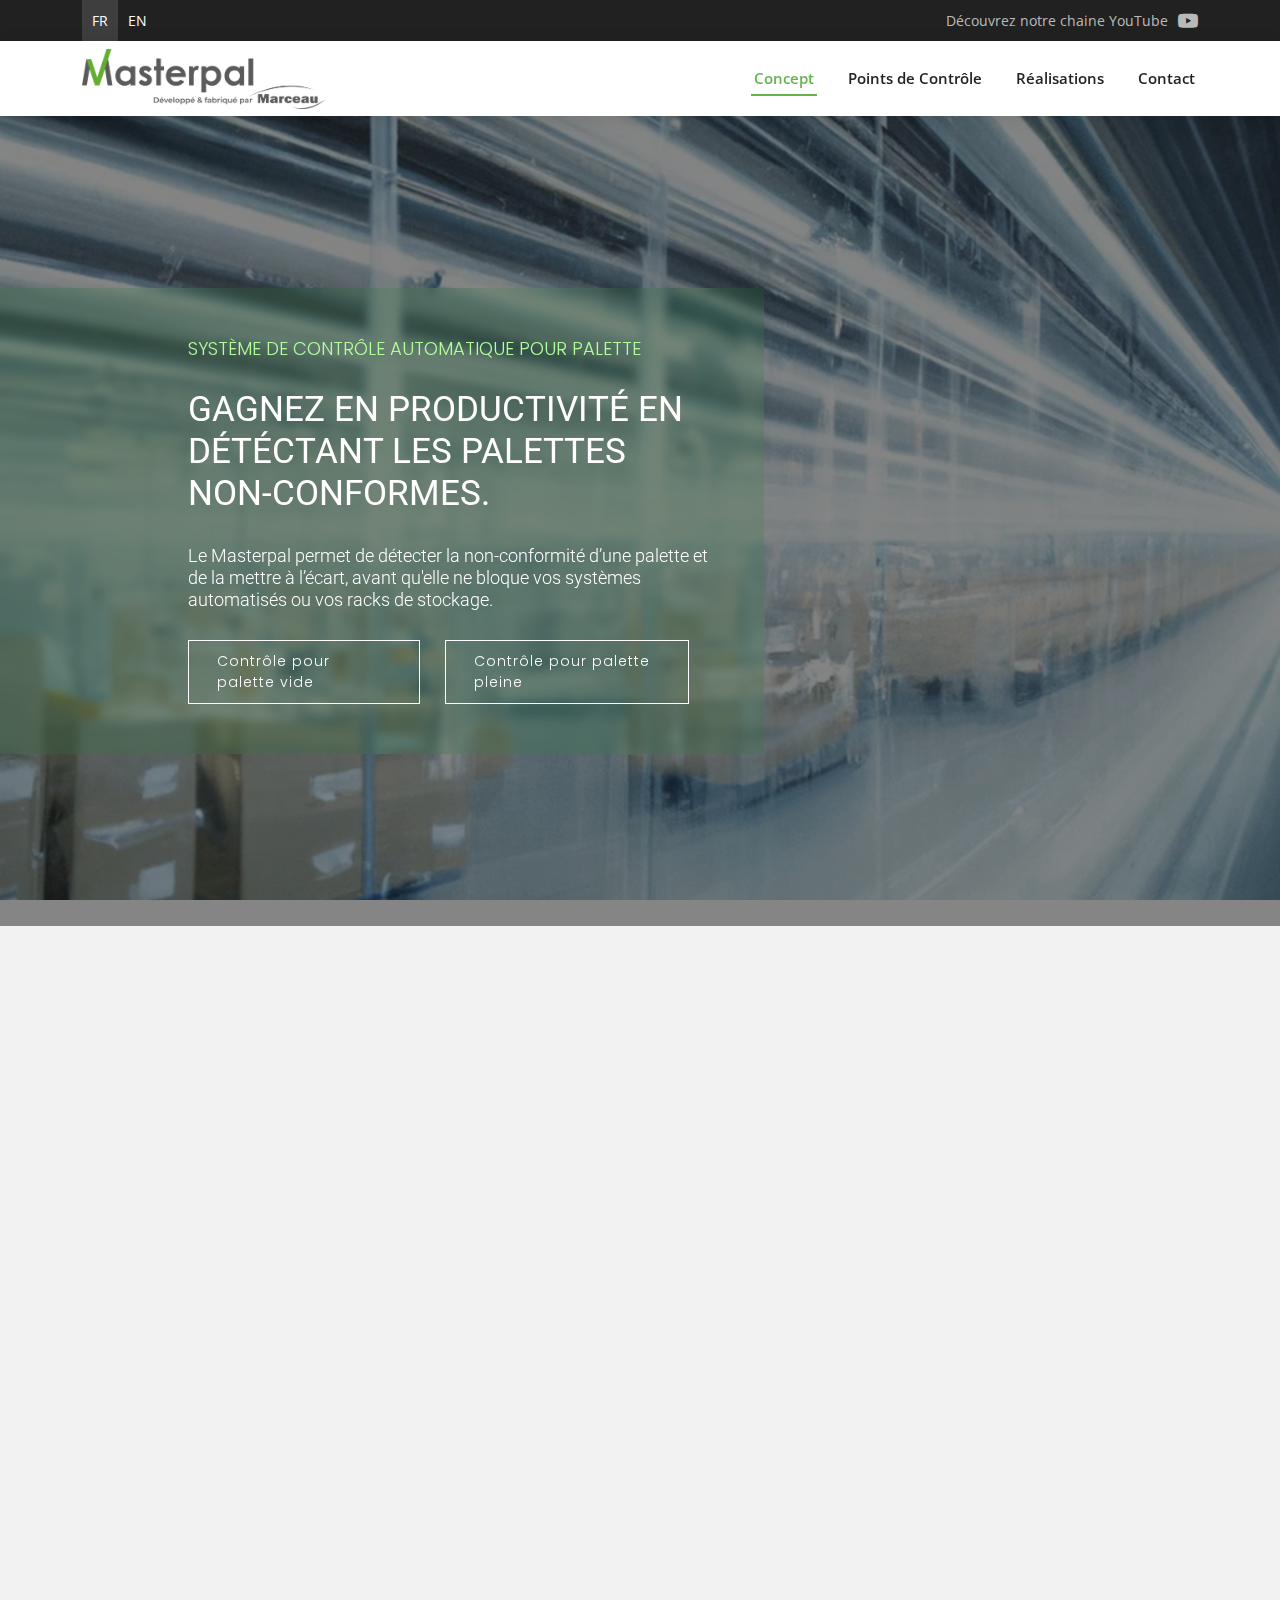
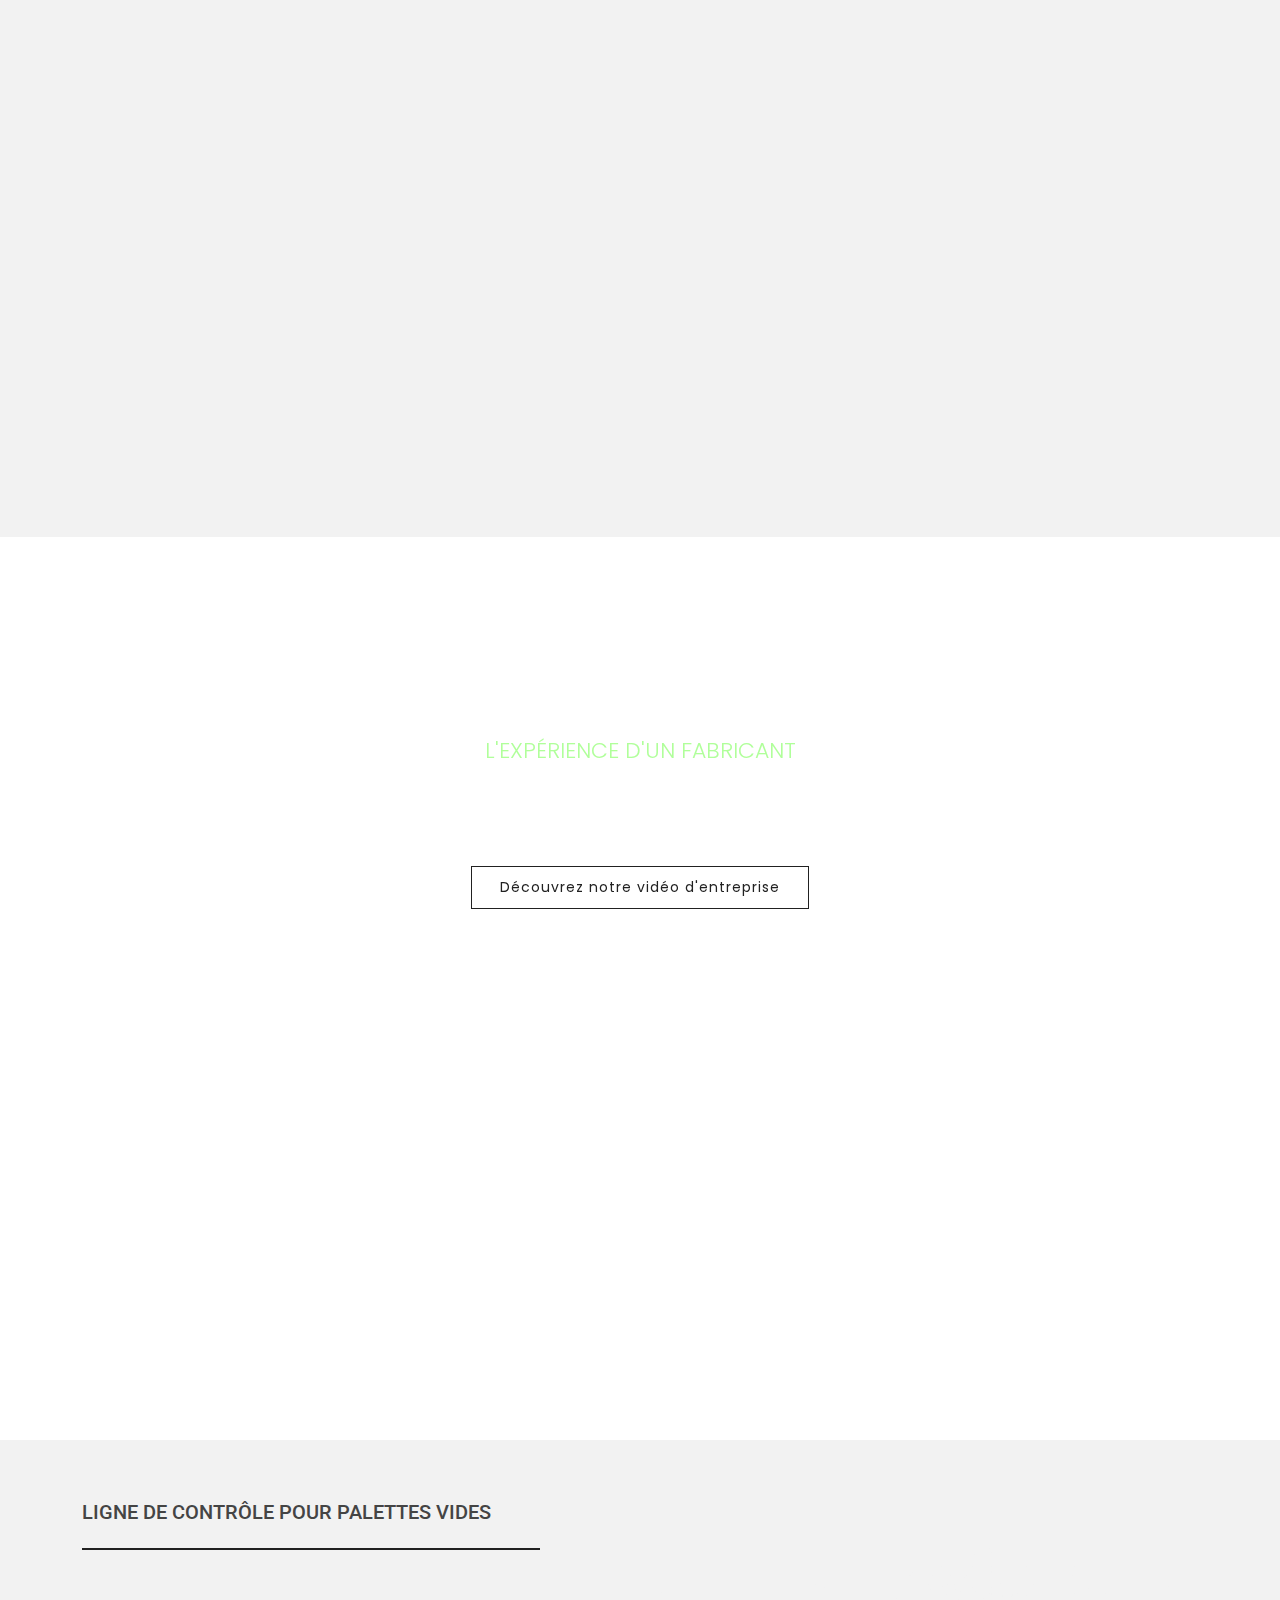
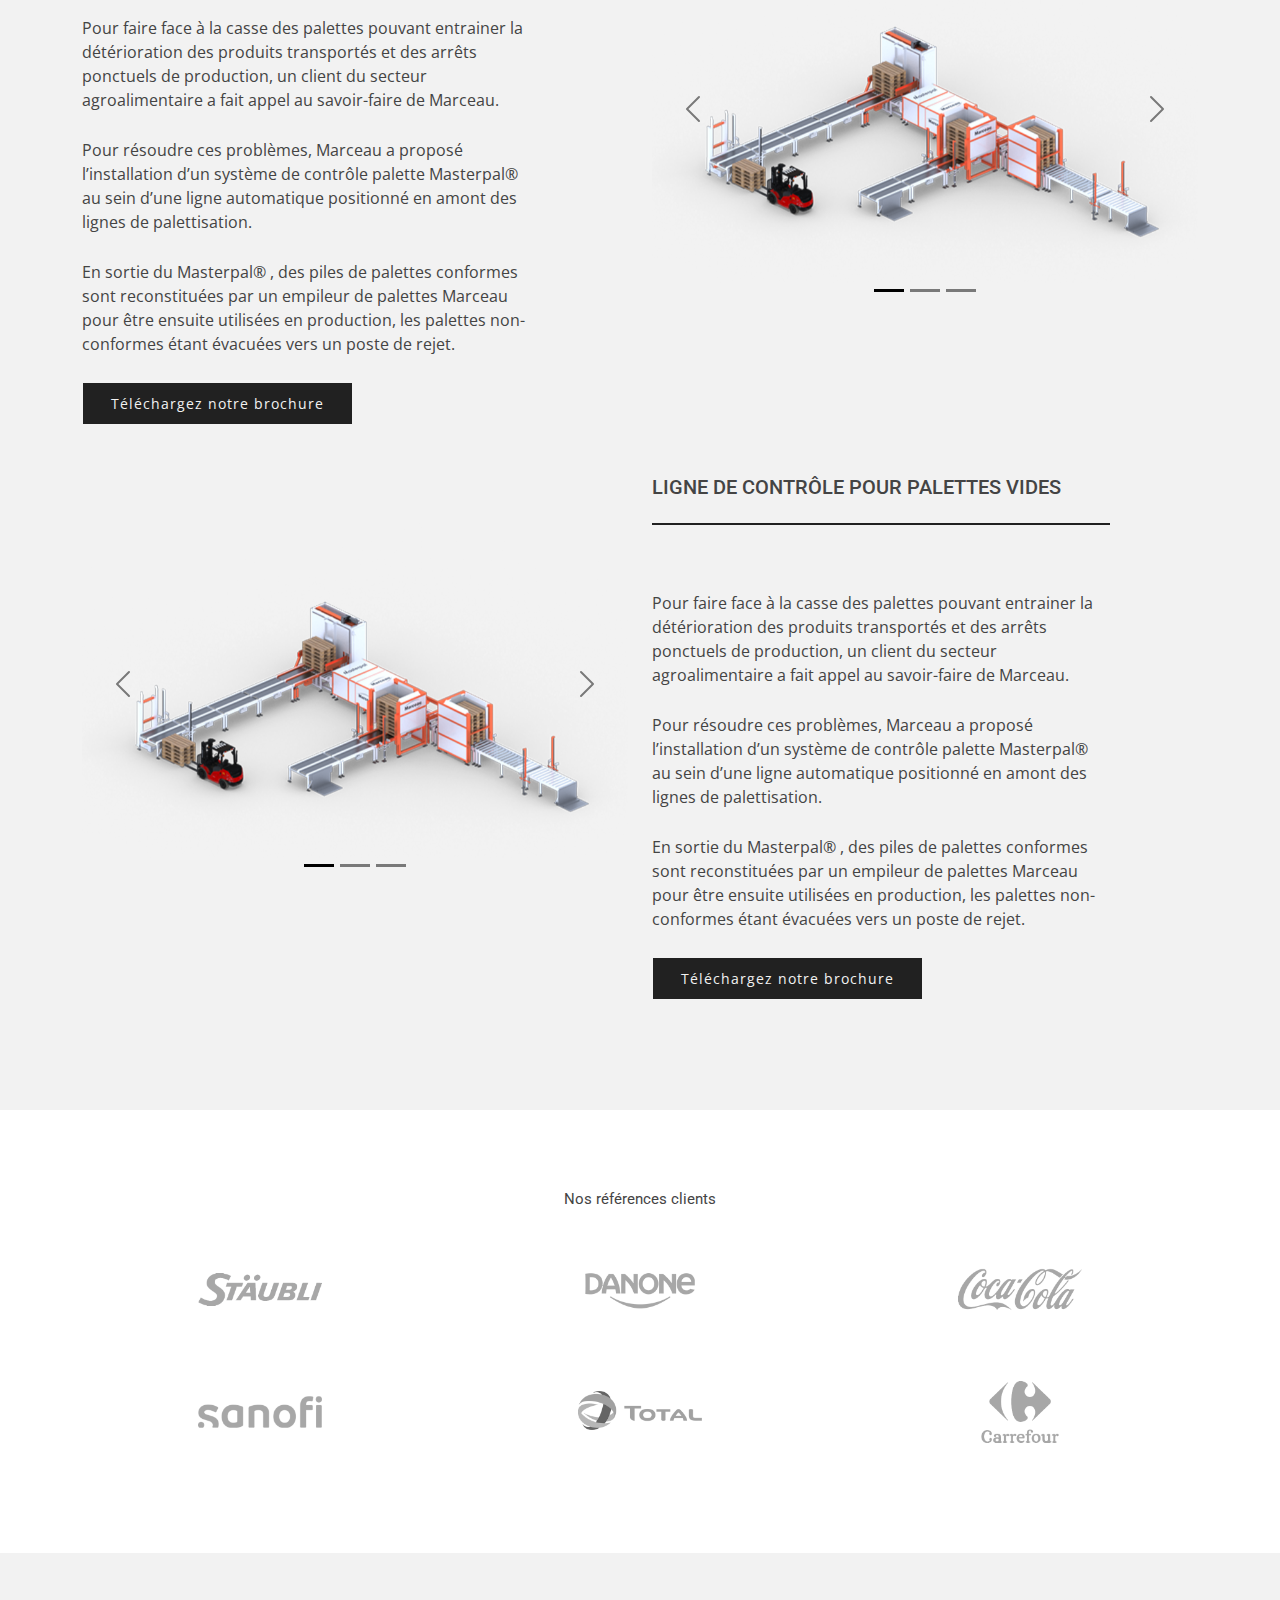
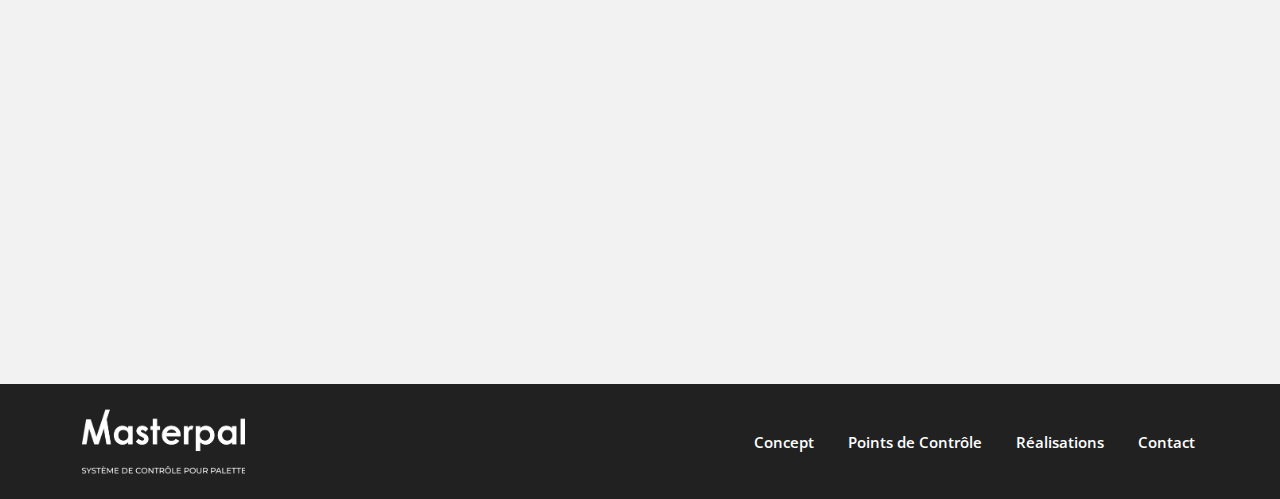
<file: index.html>
<!doctype html>
<html lang="fr">
  <head>
    <meta charset="utf-8">
    <meta name="viewport" content="width=device-width, initial-scale=1">
    <title>Contrôle palette Masterpal®</title>
    <meta content="Masterpal® est une solution de contrôle palette automatisé." name="description">
    <meta content="controle, palette, contrôle, palettes" name="keywords">
  
    <!-- Favicons -->
    <link href="assets/img/favicon.png" rel="icon">
    <link href="assets/img/apple-touch-icon.png" rel="apple-touch-icon">
  
    <!-- Google Fonts -->
    <link href="https://fonts.googleapis.com/css?family=Open+Sans:300,300i,400,400i,600,600i,700,700i|Roboto:300,300i,400,400i,500,500i,600,600i,700,700i|Poppins:300,300i,400,400i,500,500i,600,600i,700,700i" rel="stylesheet">
   
    <!-- Bootstrap link -->    
    <link href="assets/vendor/bootstrap/css/bootstrap.min.css" rel="stylesheet">
    <link href="assets/vendor/bootstrap-icons/bootstrap-icons.css" rel="stylesheet">
    <link href="assets/vendor/boxicons/css/boxicons.min.css" rel="stylesheet">

    <!-- Main CSS File -->
    <link href="assets/css/style.css" rel="stylesheet">
    
    <!-- VendorSS File -->
    <link rel="stylesheet" type="text/css" href="assets/vendor/fancybox/dist/jquery.fancybox.min.css">
    <link href="https://unpkg.com/aos@2.3.1/dist/aos.css" rel="stylesheet">

  </head>

  <body data-aos-easing="ease-in-out" data-aos-duration="1000" data-aos-delay="0">

  <!-- ======= Top Bar ======= -->
  <section id="topbar" class="d-flex align-items-center">
    <div class="container d-flex justify-content-center justify-content-md-between">
      <div id ="version-info"class="version-info d-flex align-items-center">
        <a class="version active d-flex align-items-center" href="index.html">FR</a>
        <a class="version d-flex align-items-center" href="../www.masterpal.fr/en/index.html">EN</a>
      </div>

      <div class="social-links d-none d-md-flex align-items-center justify-content-center">
        <a href="https://www.youtube.com/@marceausas7017" target="_blank" class="youtube d-flex align-items-center">Découvrez notre chaine YouTube <i class="align-items-center bi bi-youtube"></i></a>
      </div>
    </div>
  </section>

  <!-- ======= Header ======= -->
  <header id="header" class="d-flex align-items-center">
    <div class="container d-flex align-items-center justify-content-between">

      <a href="index.html" class="logo"><img src="assets/img/logo.png" alt=""></a>

      <nav id="navbar" class="navbar">
        <ul>
          <img src="assets/img/logo.png" alt="" class="logo img-fluid">
          <li><a class="nav-link scrollto active" href="#hero">Concept</a></li>
          <li><a class="nav-link scrollto" href="#pdc-section">Points de Contrôle</a></li>
          <li><a class="nav-link scrollto " href="#applications-section">Réalisations</a></li>
          <li><a class="nav-link scrollto" href="#footer">Contact</a></li>
        </ul>
        <i class="bi bi-list mobile-nav-toggle"></i>
      </nav><!-- .navbar -->

    </div>
  </header><!-- End Header -->

  <!-- ======= Hero Section ======= -->
  <section id="hero" class="d-flex align-items-center">
    <div class="container" data-aos="fade" data-aos-delay="100" data-aos-duration = "800">
      <div class="row">
        <div class="col-xl-8 col-md-12 blur">
          <h1>SYSTÈME DE CONTRÔLE AUTOMATIQUE POUR PALETTE</h1>
          <h2>GAGNEZ EN PRODUCTIVITÉ EN DÉTÉCTANT LES PALETTES NON-CONFORMES.</h2>
          <h3>Le Masterpal permet de détecter la non-conformité d’une palette et de la mettre à l’écart, avant qu'elle ne bloque vos systèmes automatisés ou vos racks de stockage.</h3>
          <div class="d-flex justify-content-start">
            <a href="#pdc-section" class="btn-get-started scrollto">Contrôle pour palette vide</a>
            <a href="#pdc-section" class="btn-get-started scrollto">Contrôle pour palette pleine</a>
          </div>
       </div>
    </div>
   </div>

  </section><!-- End Hero -->

  <main id="main">
  <!-- ======= Points de controle Section ======= -->
  <section id="pdc-section" class="pdc-section section-bg">
    <div class="container" data-aos="fade-up" data-aos-delay="100" data-aos-duration = "800">

      <div class="row justify-content-center">
        <div class="col-lg-7 col-md-12 text-center ">
          <h2>Des points de contrôle entièremment paramétrables</h2>
          <h3>Une configuration sur-mesure en fonction des défauts que vous désirez detécter.</h3>
        </div>
      </div>

      <div class="row justify-content-between">
        <div class="col-xl-6 col-lg-12 d-flex flex-column" data-aos="fade-up" data-aos-delay="300" data-aos-duration = "800">
          <div class="product-cards">
            <div class="vid-container">
              <iframe src="https://www.youtube-nocookie.com/embed//Y-4fvv_xY_g?showinfo=0&modestbranding=1&controls=1&rel=0" width="100%" height="300px" class="embed-responsive-item" frameborder="0" allow="accelerometer; autoplay; clipboard-write; encrypted-media; gyroscope; picture-in-picture"allowfullscreen showinfo="0"></iframe>
              </div>   
          
            <div class="card-info">
              <h4>Points de contrôle disponibles pour les palettes vides :</h4>
              <hr>
            </div>
            <div class="accordion-list">
              <ul>
                <li>
                  <a data-bs-toggle="collapse" class="collapsed" data-bs-target="#accordion-list-1">Présence et/ou intégrité des : frises | semelles | plots<i class="bx bx-chevron-down icon-show"></i><i class="bx bx-chevron-up icon-close"></i></a>
                  <div id="accordion-list-1" class="collapse" data-bs-parent=".accordion-list">
                    <p>
                      Lorem ipsum dolor sit amet, consectetur adipiscing elit. Nullam ac urna fermentum, consectetur felis nec, tempus orci. Curabitur neque ex, efficitur eu sagittis non, dapibus vitae nibh.                     </p>

                </li>

                <li>
                  <a data-bs-toggle="collapse" data-bs-target="#accordion-list-2" class="collapsed">Fixation des semelles inférieures<i class="bx bx-chevron-down icon-show"></i><i class="bx bx-chevron-up icon-close"></i></a>
                  <div id="accordion-list-2" class="collapse" data-bs-parent=".accordion-list">
                    <p>
                      Lorem ipsum dolor sit amet, consectetur adipiscing elit. Nullam ac urna fermentum, consectetur felis nec, tempus orci. Curabitur neque ex, efficitur eu sagittis non, dapibus vitae nibh.                     </p>
                  </div>
                </li>

                <li>
                  <a data-bs-toggle="collapse" data-bs-target="#accordion-list-3" class="collapsed">Passage de frouche<i class="bx bx-chevron-down icon-show"></i><i class="bx bx-chevron-up icon-close"></i></a>
                  <div id="accordion-list-3" class="collapse" data-bs-parent=".accordion-list">
                    <p>
                      Lorem ipsum dolor sit amet, consectetur adipiscing elit. Nullam ac urna fermentum, consectetur felis nec, tempus orci. Curabitur neque ex, efficitur eu sagittis non, dapibus vitae nibh.                     </p>
                  </div>
                </li>

                <li>
                  <a data-bs-toggle="collapse" data-bs-target="#accordion-list-4" class="collapsed">Solidité de la palette<i class="bx bx-chevron-down icon-show"></i><i class="bx bx-chevron-up icon-close"></i></a>
                  <div id="accordion-list-4" class="collapse" data-bs-parent=".accordion-list">
                    <p>
                      Lorem ipsum dolor sit amet, consectetur adipiscing elit. Nullam ac urna fermentum, consectetur felis nec, tempus orci. Curabitur neque ex, efficitur eu sagittis non, dapibus vitae nibh.                     </p>
                  </div>
                </li>

                <li>
                  <a data-bs-toggle="collapse" data-bs-target="#accordion-list-6" class="collapsed">Détection couleur de la palette<i class="bx bx-chevron-down icon-show"></i><i class="bx bx-chevron-up icon-close"></i></a>
                  <div id="accordion-list-6" class="collapse" data-bs-parent=".accordion-list">
                    <p>
                      Lorem ipsum dolor sit amet, consectetur adipiscing elit. Nullam ac urna fermentum, consectetur felis nec, tempus orci. Curabitur neque ex, efficitur eu sagittis non, dapibus vitae nibh.                     </p>
                  </div>
                </li>
                <li>
                  <a data-bs-toggle="collapse" data-bs-target="#accordion-list-7" class="collapsed">Contrôle d'hygrométrie<i class="bx bx-chevron-down icon-show"></i><i class="bx bx-chevron-up icon-close"></i></a>
                  <div id="accordion-list-7" class="collapse" data-bs-parent=".accordion-list">
                    <p>
                      Lorem ipsum dolor sit amet, consectetur adipiscing elit. Nullam ac urna fermentum, consectetur felis nec, tempus orci. Curabitur neque ex, efficitur eu sagittis non, dapibus vitae nibh.                     </p>
                  </div>
                </li>
                <li>
                  <a data-bs-toggle="collapse" data-bs-target="#accordion-list-8" class="collapsed">Contrôle dimensions de la palette<i class="bx bx-chevron-down icon-show"></i><i class="bx bx-chevron-up icon-close"></i></a>
                  <div id="accordion-list-8" class="collapse" data-bs-parent=".accordion-list">
                    <p>
                      Lorem ipsum dolor sit amet, consectetur adipiscing elit. Nullam ac urna fermentum, consectetur felis nec, tempus orci. Curabitur neque ex, efficitur eu sagittis non, dapibus vitae nibh.                     </p>
                  </div>
                </li>

              </ul>
            </div>
            </div>

        </div>
        <div class="col-xl-6 col-lg-12 d-flex flex-column" data-aos="fade-up" data-aos-delay="300" data-aos-duration = "800">
          <div class="product-cards">
            <div class="vid-container">
              <iframe src="https://www.youtube-nocookie.com/embed//3D3xHaFA0-4?showinfo=0&modestbranding=1&controls=1&rel=0" width="100%" height="300px" frameborder="0" allow="accelerometer; autoplay; clipboard-write; encrypted-media; gyroscope; picture-in-picture"allowfullscreen></iframe>
              </div> 
          <div class="card-info">
              <h4>Points de contrôle disponibles pour les palettes chargées :</h4>
              <hr>
            </div>
            <div class="accordion-list2">
              <ul>
                <li>
                  <a data-bs-toggle="collapse" class="collapsed" data-bs-target="#accordion-list-9">Contrôle débordement de charge<i class="bx bx-chevron-down icon-show"></i><i class="bx bx-chevron-up icon-close"></i></a>
                  <div id="accordion-list-9" class="collapse" data-bs-parent=".accordion-list2">
                    <p>
                      Lorem ipsum dolor sit amet, consectetur adipiscing elit. Nullam ac urna fermentum, consectetur felis nec, tempus orci. Curabitur neque ex, efficitur eu sagittis non, dapibus vitae nibh.                     </p>

                </li>

                <li>
                  <a data-bs-toggle="collapse" data-bs-target="#accordion-list-10" class="collapsed">Fixation des semelles inférieures<i class="bx bx-chevron-down icon-show"></i><i class="bx bx-chevron-up icon-close"></i></a>
                  <div id="accordion-list-10" class="collapse" data-bs-parent=".accordion-list2">
                    <p>
                      Lorem ipsum dolor sit amet, consectetur adipiscing elit. Nullam ac urna fermentum, consectetur felis nec, tempus orci. Curabitur neque ex, efficitur eu sagittis non, dapibus vitae nibh.                     </p>
                  </div>
                </li>

                <li>
                  <a data-bs-toggle="collapse" data-bs-target="#accordion-list-11" class="collapsed">Passage des fourches<i class="bx bx-chevron-down icon-show"></i><i class="bx bx-chevron-up icon-close"></i></a>
                  <div id="accordion-list-11" class="collapse" data-bs-parent=".accordion-list2">
                    <p>
                      Lorem ipsum dolor sit amet, consectetur adipiscing elit. Nullam ac urna fermentum, consectetur felis nec, tempus orci. Curabitur neque ex, efficitur eu sagittis non, dapibus vitae nibh.                     </p>
                  </div>
                </li>

                <li>
                  <a data-bs-toggle="collapse" data-bs-target="#accordion-list-12" class="collapsed">Solidité et intégrité de la palette<i class="bx bx-chevron-down icon-show"></i><i class="bx bx-chevron-up icon-close"></i></a>
                  <div id="accordion-list-12" class="collapse" data-bs-parent=".accordion-list2">
                    <p>
                      Lorem ipsum dolor sit amet, consectetur adipiscing elit. Nullam ac urna fermentum, consectetur felis nec, tempus orci. Curabitur neque ex, efficitur eu sagittis non, dapibus vitae nibh.                     </p>
                  </div>
                </li>

                <li>
                  <a data-bs-toggle="collapse" data-bs-target="#accordion-list-13" class="collapsed">Contrôle du poids de la charge<i class="bx bx-chevron-down icon-show"></i><i class="bx bx-chevron-up icon-close"></i></a>
                  <div id="accordion-list-13" class="collapse" data-bs-parent=".accordion-list2">
                    <p>
                      Lorem ipsum dolor sit amet, consectetur adipiscing elit. Nullam ac urna fermentum, consectetur felis nec, tempus orci. Curabitur neque ex, efficitur eu sagittis non, dapibus vitae nibh.                     </p>
                  </div>
                </li>
                <li>
                  <a data-bs-toggle="collapse" data-bs-target="#accordion-list-14" class="collapsed">Contrôle étiquette (RFID, code-bares etc.)<i class="bx bx-chevron-down icon-show"></i><i class="bx bx-chevron-up icon-close"></i></a>
                  <div id="accordion-list-14" class="collapse" data-bs-parent=".accordion-list2">
                    <p>
                      Lorem ipsum dolor sit amet, consectetur adipiscing elit. Nullam ac urna fermentum, consectetur felis nec, tempus orci. Curabitur neque ex, efficitur eu sagittis non, dapibus vitae nibh.                     </p>
                  </div>
                </li>

              </ul>
            </div>
          </div>

        </div>
      </div>

    </div>
  </section><!-- Points de controle Section -->

  <!-- ======= Banner Marceau ======= -->
  <section id="marceau" class="marceau">
    <div class="container">

      <div class="row justify-content-center">

        <div class="col-lg-12 text-center align-self-center">
          <div class="d-md-flex justify-content-center">
            <img src="assets/img/logo-marceau.png" class="banner-logo d-block" alt="...">              
          </div>
          <h3>L'expérience d'un fabricant</h3>
          <h4>savoir-faire | robustesse | innovation</h4>
          <div class="row align-self-center">
            <div class="d-md-flex justify-content-center">
                <a href="https://www.youtube.com/watch?v=3RE5rvmqClE" data-fancybox class="btn-get-started scrollto">Découvrez notre vidéo d'entreprise</a>
            </div>
          </div>
        </div>
      </div>

    </div>

  </section><!-- End Banner Marceau Section -->

  <!-- ======= Applications Section ======= -->
  <section id="applications-section" class="applications-section">
    <div class="container" data-aos="fade" data-aos-delay="100" data-aos-duration = "800">

      <div class="row justify-content-center">
        <div class="col-lg-7 col-md-12 text-center ">
          <h2 class="h2-title">Nos réalisations</h2>
          <h3 class="h3-title">Depuis plus de 40 ans, la société <a href="https://marceau.fr" target="_blank">MARCEAU</a> est spécialisée dans la conception de systèmes de manutention continue.</h3>
        </div>
      </div>
      <div class="row align-self-center">
        <div class="d-flex justify-content-evenly align-self-center nav nav-tabs" id="nav-tab" role="tablist">
          <button class="col-6 col-sm-12 btn-get-started nav-link active" id="nav-home-tab" data-bs-toggle="tab" data-bs-target="#nav-home" type="button" role="tab" aria-controls="nav-pv" aria-selected="true">Nos réalisations pour le contrôle des palettes vides</button>
          <button class="col-6 col-sm-12 btn-get-started nav-link" id="nav-profile-tab" data-bs-toggle="tab" data-bs-target="#nav-profile" type="button" role="tab" aria-controls="nav-pc" aria-selected="false">Nos réalisations pour le contrôle des charges paléttisées</button>
        </div>
    </div>

      
    </div>
      
      <div class="tab-content" id="nav-tabContent">

        <div class="gallery-real tab-pane fade show active" id="nav-home" role="tabpanel" aria-labelledby="nav-pv-tab">
          <div class="container">
          <div class="row justify-content-between">
          <div class="info-realisation col-xl-6 col-lg-12 order-xl-first order-last d-flex flex-column align-self-center">
              <h4>Ligne de contrôle pour palettes vides</h4>
              <hr class="separateur">
              <div class="description">
              <p>Pour faire face à la casse des palettes pouvant entrainer la détérioration des produits transportés et des arrêts ponctuels de production, un client du secteur agroalimentaire a fait appel au savoir-faire de Marceau.</p>
              <p>Pour résoudre ces problèmes, Marceau a proposé l’installation d’un système de contrôle palette Masterpal® au sein d’une ligne automatique positionné en amont des lignes de palettisation.</p>
              <p>En sortie du Masterpal® , des piles de palettes conformes sont reconstituées par un empileur de palettes Marceau pour être ensuite utilisées en production, les palettes non-conformes étant évacuées vers un poste de rejet.</p>
              <a href="https://marceau.fr/fr/demandez-un-devis.html" target="_blank" class="btn-application text-center justify-content-around">Téléchargez notre brochure</a>
            </div>
          </div>
            <div class="col-xl-6 col-lg-12 d-flexflex-column">

              <div id="carouselExampleDark" class="carousel carousel-dark slide" data-bs-ride="carousel">
                <div class="carousel-indicators">
                  <button type="button" data-bs-target="#carouselExampleDark" data-bs-slide-to="0" class="active" aria-current="true" aria-label="Slide 1"></button>
                  <button type="button" data-bs-target="#carouselExampleDark" data-bs-slide-to="1" aria-label="Slide 2"></button>
                  <button type="button" data-bs-target="#carouselExampleDark" data-bs-slide-to="2" aria-label="Slide 3"></button>
                </div>
                <div class="carousel-inner">
                  <div class="carousel-item active" data-bs-interval="10000">
                    <img src="assets/img/MASTERPAL-PV-1.png" class="d-block w-100" alt="...">
                  </div>
                  <div class="carousel-item" data-bs-interval="2000">
                    <img src="assets/img/MASTERPAL-PV-1.png" class="d-block w-100" alt="...">
                  </div>
                  <div class="carousel-item">
                    <img src="assets/img/MASTERPAL-PV-1.png" class="d-block w-100" alt="...">
                  </div>

                </div>
                <button class="carousel-control-prev" type="button" data-bs-target="#carouselExampleDark" data-bs-slide="prev">
                  <span class="carousel-control-prev-icon" aria-hidden="true"></span>
                  <span class="visually-hidden">Previous</span>
                </button>
                <button class="carousel-control-next" type="button" data-bs-target="#carouselExampleDark" data-bs-slide="next">
                  <span class="carousel-control-next-icon" aria-hidden="true"></span>
                  <span class="visually-hidden">Next</span>
                </button>
              </div>

            </div>
          </div>
          <div class="row justify-content-between">
            <div class="col-xl-6 col-lg-12 d-flex flex-column">

              <div id="carouselExampleDark3" class="carousel carousel-dark slide" data-bs-ride="carousel3">
                <div class="carousel-indicators">
                  <button type="button" data-bs-target="#carouselExampleDark3" data-bs-slide-to="0" class="active" aria-current="true" aria-label="Slide 1"></button>
                  <button type="button" data-bs-target="#carouselExampleDark3" data-bs-slide-to="1" aria-label="Slide 2"></button>
                  <button type="button" data-bs-target="#carouselExampleDark3" data-bs-slide-to="2" aria-label="Slide 3"></button>
                </div>
                <div class="carousel-inner">
                  <div class="carousel-item active" data-bs-interval="10000">
                    <img src="assets/img/MASTERPAL-PV-1.png" class="d-block w-100" alt="...">
                  </div>
                  <div class="carousel-item" data-bs-interval="2000">
                    <img src="assets/img/MASTERPAL-PV-1.png" class="d-block w-100" alt="...">
                  </div>
                  <div class="carousel-item">
                    <img src="assets/img/MASTERPAL-PV-1.png" class="d-block w-100" alt="...">
                  </div>

                </div>
                <button class="carousel-control-prev" type="button" data-bs-target="#carouselExampleDark3" data-bs-slide="prev">
                  <span class="carousel-control-prev-icon" aria-hidden="true"></span>
                  <span class="visually-hidden">Previous</span>
                </button>
                <button class="carousel-control-next" type="button" data-bs-target="#carouselExampleDark3" data-bs-slide="next">
                  <span class="carousel-control-next-icon" aria-hidden="true"></span>
                  <span class="visually-hidden">Next</span>
                </button>
              </div>

            </div>
          <div class="info-realisation col-xl-6 col-lg-12 d-flex flex-column align-self-center">
              <h4>Ligne de contrôle pour palettes vides</h4>
              <hr class="separateur">
              <div class="description">
              <p>Pour faire face à la casse des palettes pouvant entrainer la détérioration des produits transportés et des arrêts ponctuels de production, un client du secteur agroalimentaire a fait appel au savoir-faire de Marceau.</p>
              <p>Pour résoudre ces problèmes, Marceau a proposé l’installation d’un système de contrôle palette Masterpal® au sein d’une ligne automatique positionné en amont des lignes de palettisation.</p>
              <p>En sortie du Masterpal® , des piles de palettes conformes sont reconstituées par un empileur de palettes Marceau pour être ensuite utilisées en production, les palettes non-conformes étant évacuées vers un poste de rejet.</p>
              <a href="https://marceau.fr/fr/demandez-un-devis.html" target="_blank" class="btn-application text-center justify-content-around">Téléchargez notre brochure</a>
            </div>
          </div>
          </div>
        </div>
        </div>
       <div class="gallery-real tab-pane fade" id="nav-profile" role="tabpanel" aria-labelledby="nav-pc-tab">
          <div class="container">
            <div class="row justify-content-between">
              <div class="info-realisation col-xl-6 col-lg-12 order-xl-first order-last d-flex flex-column align-self-center">
                <h4>Ligne de contrôle pour palettes chargées</h4>
                <hr class="separateur">
                <div class="description">
                <p>Pour faire face à la casse des palettes pouvant entrainer la détérioration des produits transportés et des arrêts ponctuels de production, un client du secteur agroalimentaire a fait appel au savoir-faire de Marceau.</p>
                <p>Pour résoudre ces problèmes, Marceau a proposé l’installation d’un système de contrôle palette Masterpal® au sein d’une ligne automatique positionné en amont des lignes de palettisation.</p>
                <p>En sortie du Masterpal® , des piles de palettes conformes sont reconstituées par un empileur de palettes Marceau pour être ensuite utilisées en production, les palettes non-conformes étant évacuées vers un poste de rejet.</p>
                <a href="https://marceau.fr/fr/demandez-un-devis.html" target="_blank" class="btn-application text-center justify-content-around">Téléchargez notre brochure</a>
              </div>
            </div>
              <div class="col-xl-6 col-lg-12 d-flex flex-column">
  
                <div id="carouselExampleDark4" class="carousel carousel-dark slide" data-bs-ride="carousel4">
                  <div class="carousel-indicators">
                    <button type="button" data-bs-target="#carouselExampleDark4" data-bs-slide-to="0" class="active" aria-current="true" aria-label="Slide 1"></button>
                    <button type="button" data-bs-target="#carouselExampleDark4" data-bs-slide-to="1" aria-label="Slide 2"></button>
                    <button type="button" data-bs-target="#carouselExampleDark4" data-bs-slide-to="2" aria-label="Slide 3"></button>
                  </div>
                  <div class="carousel-inner">
                    <div class="carousel-item active" data-bs-interval="10000">
                      <img src="assets/img/MASTERPAL-PC-1.png" class="d-block w-100" alt="...">
                    </div>
                    <div class="carousel-item" data-bs-interval="2000">
                      <img src="assets/img/MASTERPAL-PC-1.png" class="d-block w-100" alt="...">
                    </div>
                    <div class="carousel-item">
                      <img src="assets/img/MASTERPAL-PC-1.png" class="d-block w-100" alt="...">
                    </div>
  
                  </div>
                  <button class="carousel-control-prev" type="button" data-bs-target="#carouselExampleDark4" data-bs-slide="prev">
                    <span class="carousel-control-prev-icon" aria-hidden="true"></span>
                    <span class="visually-hidden">Previous</span>
                  </button>
                  <button class="carousel-control-next" type="button" data-bs-target="#carouselExampleDark4" data-bs-slide="next">
                    <span class="carousel-control-next-icon" aria-hidden="true"></span>
                    <span class="visually-hidden">Next</span>
                  </button>
                </div>
  
              </div>
            </div>
            <div class="row justify-content-between">
              <div class="col-xl-6 col-lg-12 d-flex flex-column">
  
                <div id="carouselExampleDark2" class="carousel carousel-dark slide" data-bs-ride="carousel2">
                  <div class="carousel-indicators">
                    <button type="button" data-bs-target="#carouselExampleDark2" data-bs-slide-to="0" class="active" aria-current="true" aria-label="Slide 1"></button>
                    <button type="button" data-bs-target="#carouselExampleDark2" data-bs-slide-to="1" aria-label="Slide 2"></button>
                    <button type="button" data-bs-target="#carouselExampleDark2" data-bs-slide-to="2" aria-label="Slide 3"></button>
                  </div>
                  <div class="carousel-inner">
                    <div class="carousel-item active" data-bs-interval="10000">
                      <img src="assets/img/MASTERPAL-PC-1.png" class="d-block w-100" alt="...">
                    </div>
                    <div class="carousel-item" data-bs-interval="2000">
                      <img src="assets/img/MASTERPAL-PC-1.png" class="d-block w-100" alt="...">
                    </div>
                    <div class="carousel-item">
                      <img src="assets/img/MASTERPAL-PC-1.png" class="d-block w-100" alt="...">
                    </div>
  
                  </div>
                  <button class="carousel-control-prev" type="button" data-bs-target="#carouselExampleDark2" data-bs-slide="prev">
                    <span class="carousel-control-prev-icon" aria-hidden="true"></span>
                    <span class="visually-hidden">Previous</span>
                  </button>
                  <button class="carousel-control-next" type="button" data-bs-target="#carouselExampleDark2" data-bs-slide="next">
                    <span class="carousel-control-next-icon" aria-hidden="true"></span>
                    <span class="visually-hidden">Next</span>
                  </button>
                </div>
  
              </div>
              <div class="info-realisation col-xl-6 col-lg-12 d-flex flex-column align-self-center">
                <h4>Ligne de contrôle pour palettes chargées</h4>
                <hr class="separateur">
                <div class="description">
                <p>Pour faire face à la casse des palettes pouvant entrainer la détérioration des produits transportés et des arrêts ponctuels de production, un client du secteur agroalimentaire a fait appel au savoir-faire de Marceau.</p>
                <p>Pour résoudre ces problèmes, Marceau a proposé l’installation d’un système de contrôle palette Masterpal® au sein d’une ligne automatique positionné en amont des lignes de palettisation.</p>
                <p>En sortie du Masterpal® , des piles de palettes conformes sont reconstituées par un empileur de palettes Marceau pour être ensuite utilisées en production, les palettes non-conformes étant évacuées vers un poste de rejet.</p>
                <a href="https://marceau.fr/fr/demandez-un-devis.html" target="_blank" class="btn-application text-center justify-content-around">Téléchargez notre brochure</a>
              </div>
            </div>
            </div>
          </div>
      </div>
      </div>


  </section><!-- Applications Section -->

<!-- ======= Clients Section ======= -->
<section id="clients" class="clients">
  <div class="container">
    <div class="row justify-content-center">
      <div class="col-lg-7 col-md-12 text-center ">
        <h2>Nos références clients</h2>
      </div>
    </div>

    <div class="row">

      <div class="col-lg-4 col-md-4 col-4 d-flex align-items-center justify-content-center">
        <img src="assets/img/clients/client-1.png" class="img-fluid" alt="">
      </div>

      <div class="col-lg-4 col-md-4 col-4 d-flex align-items-center justify-content-center">
        <img src="assets/img/clients/client-2.png" class="img-fluid" alt="">
      </div>

      <div class="col-lg-4 col-md-4 col-4 d-flex align-items-center justify-content-center">
        <img src="assets/img/clients/client-3.png" class="img-fluid" alt="">
      </div>

      <div class="col-lg-4 col-md-4 col-4 d-flex align-items-center justify-content-center">
        <img src="assets/img/clients/client-4.png" class="img-fluid" alt="">
      </div>

      <div class="col-lg-4 col-md-4 col-4 d-flex align-items-center justify-content-center">
        <img src="assets/img/clients/client-5.png" class="img-fluid" alt="">
      </div>

      <div class="col-lg-4 col-md-4 col-4 d-flex align-items-center justify-content-center">
        <img src="assets/img/clients/client-6.png" class="img-fluid" alt="">
      </div>

    </div>

  </div>
</section><!-- End Clients Section -->

  <!-- ======= Contact Section ======= -->
  <section id="contact-section" class="contact-section section-bg">
    <div class="container" data-aos="fade" data-aos-delay="100" data-aos-duration = "800">

      <div class="row justify-content-center">
        <div class="col-lg-7 col-md-12 text-center ">
          <h2>Un projet, un devis ou une simple question ?</h2>
          <h3>Une offre globale : de la conception d’avant projet, à l'installation sur site, en passant par la validation des protocoles.</h3>
        </div>
      </div>

      <div class="d-flex justify-content-evenly align-self-center">
        <a href="https://marceau.fr/fr/demandez-un-devis.html" target="_blank" class="text-center justify-content-around btn-contact-1">Demander un devis</a>
        <a href="https://marceau.fr/fr/solutions-transitique-manutention-continue.html" target="_blank" class="text-center justify-content-around btn-contact-2">Découvrez nos autres produits</a>

      </div>

    </div>
  </section><!-- Contact Section -->

  </main>

    <!-- ======= Footer ======= -->
    <footer id="footer" class="footer d-flex align-items-center">
      <div class="container d-flex justify-content-center justify-content-md-between">
        <a href="index.html" class="logo"><img src="assets/img/logo-white.png" alt=""></a>
          <nav id="navbar2" class="navbar ">
            <ul class="d-none d-md-flex align-items-center justify-content-center">
              <li><a class="nav-link scrollto" href="#hero">Concept</a></li>
              <li><a class="nav-link scrollto" href="#pdc-section">Points de Contrôle</a></li>
              <li><a class="nav-link scrollto " href="#applications-section">Réalisations</a></li>
              <li><a class="nav-link scrollto" href="#contact-section">Contact</a></li>
            </ul>
          </nav><!-- .navbar -->
        </div>
      </footer><!-- End Footer -->

    <!-- Bootstrap link -->   
    <script src="assets/vendor/bootstrap/js/bootstrap.bundle.min.js"></script>  
      <!-- Fancybox -->
      <script src="https://code.jquery.com/jquery-3.2.1.min.js"></script>
      <script src="assets/vendor/fancybox/dist/jquery.fancybox.min.js"></script>
      <script src="https://unpkg.com/aos@2.3.1/dist/aos.js"></script>
      <script src="https://unpkg.com/aos@2.3.1/dist/aos.js"></script>
      <script>
        AOS.init();
      </script>
      <script src="assets/js/main.js"></script>
</body>
</html>
</file>
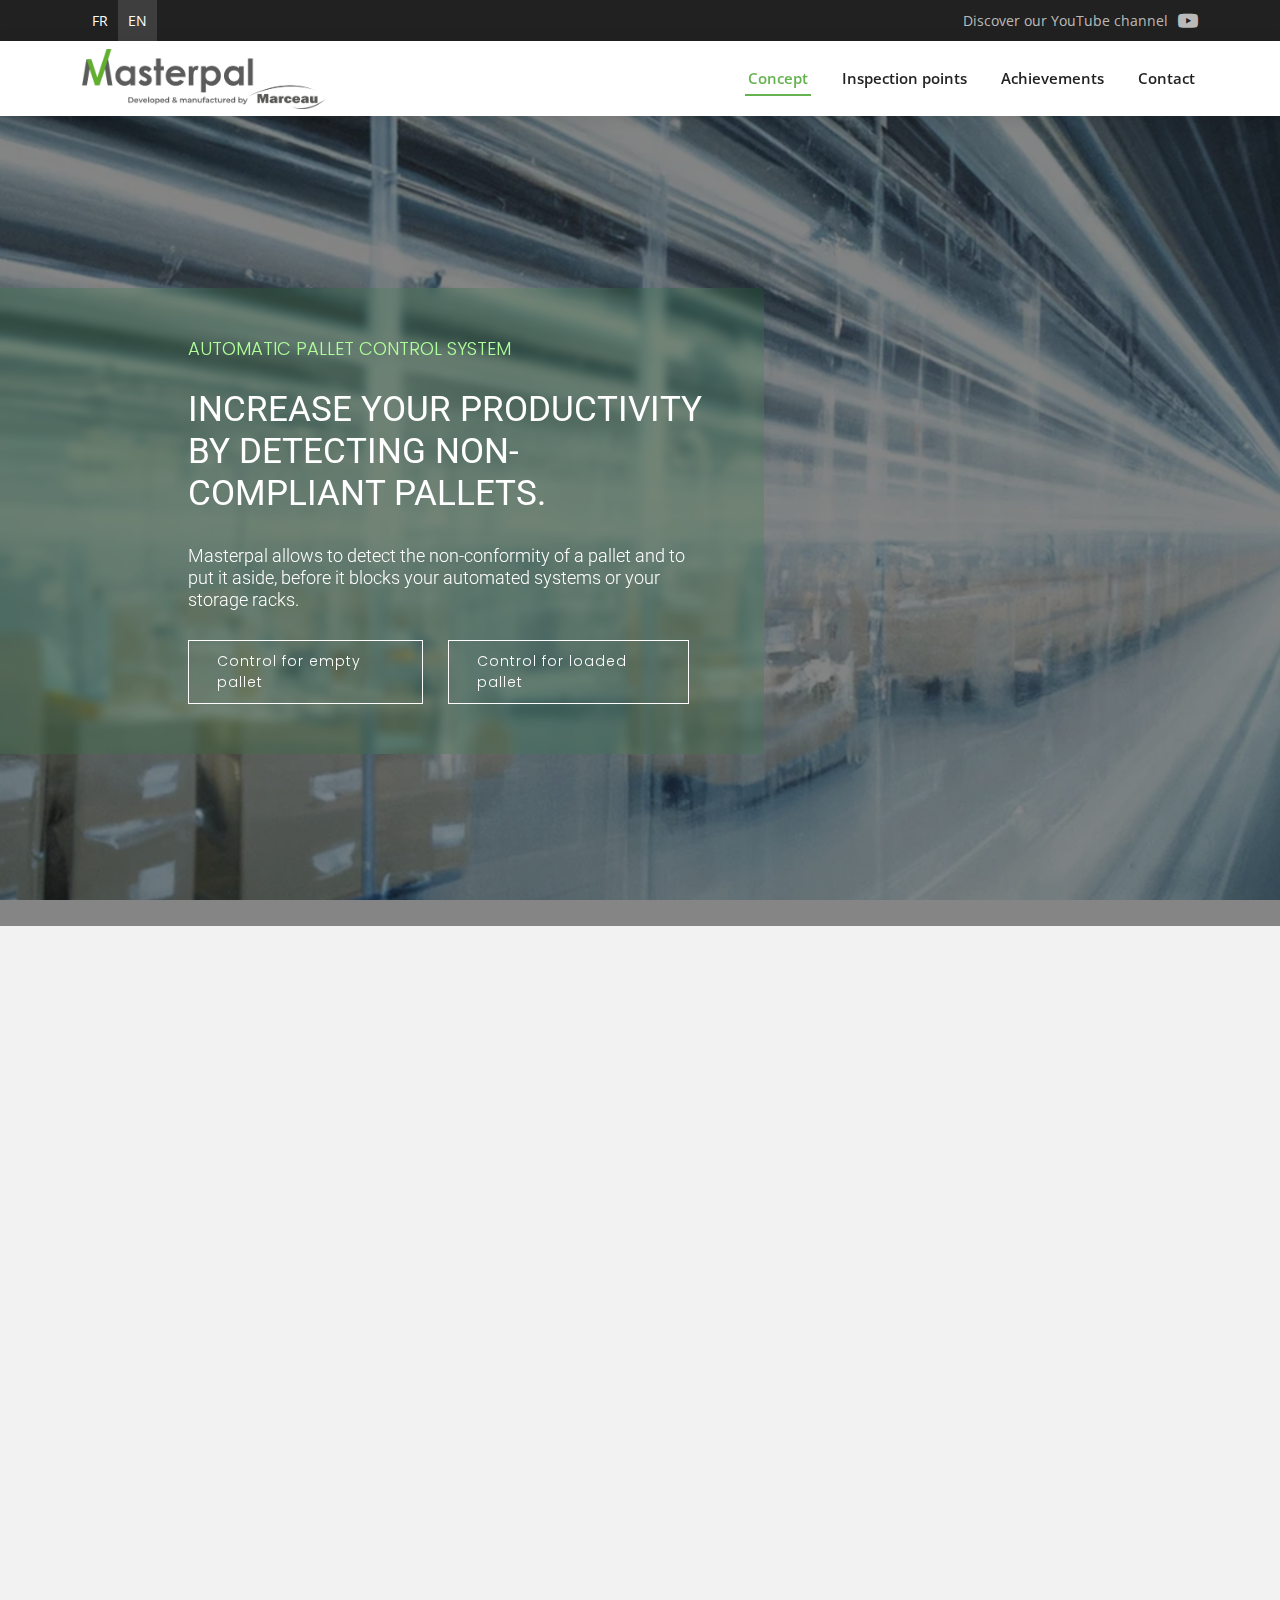
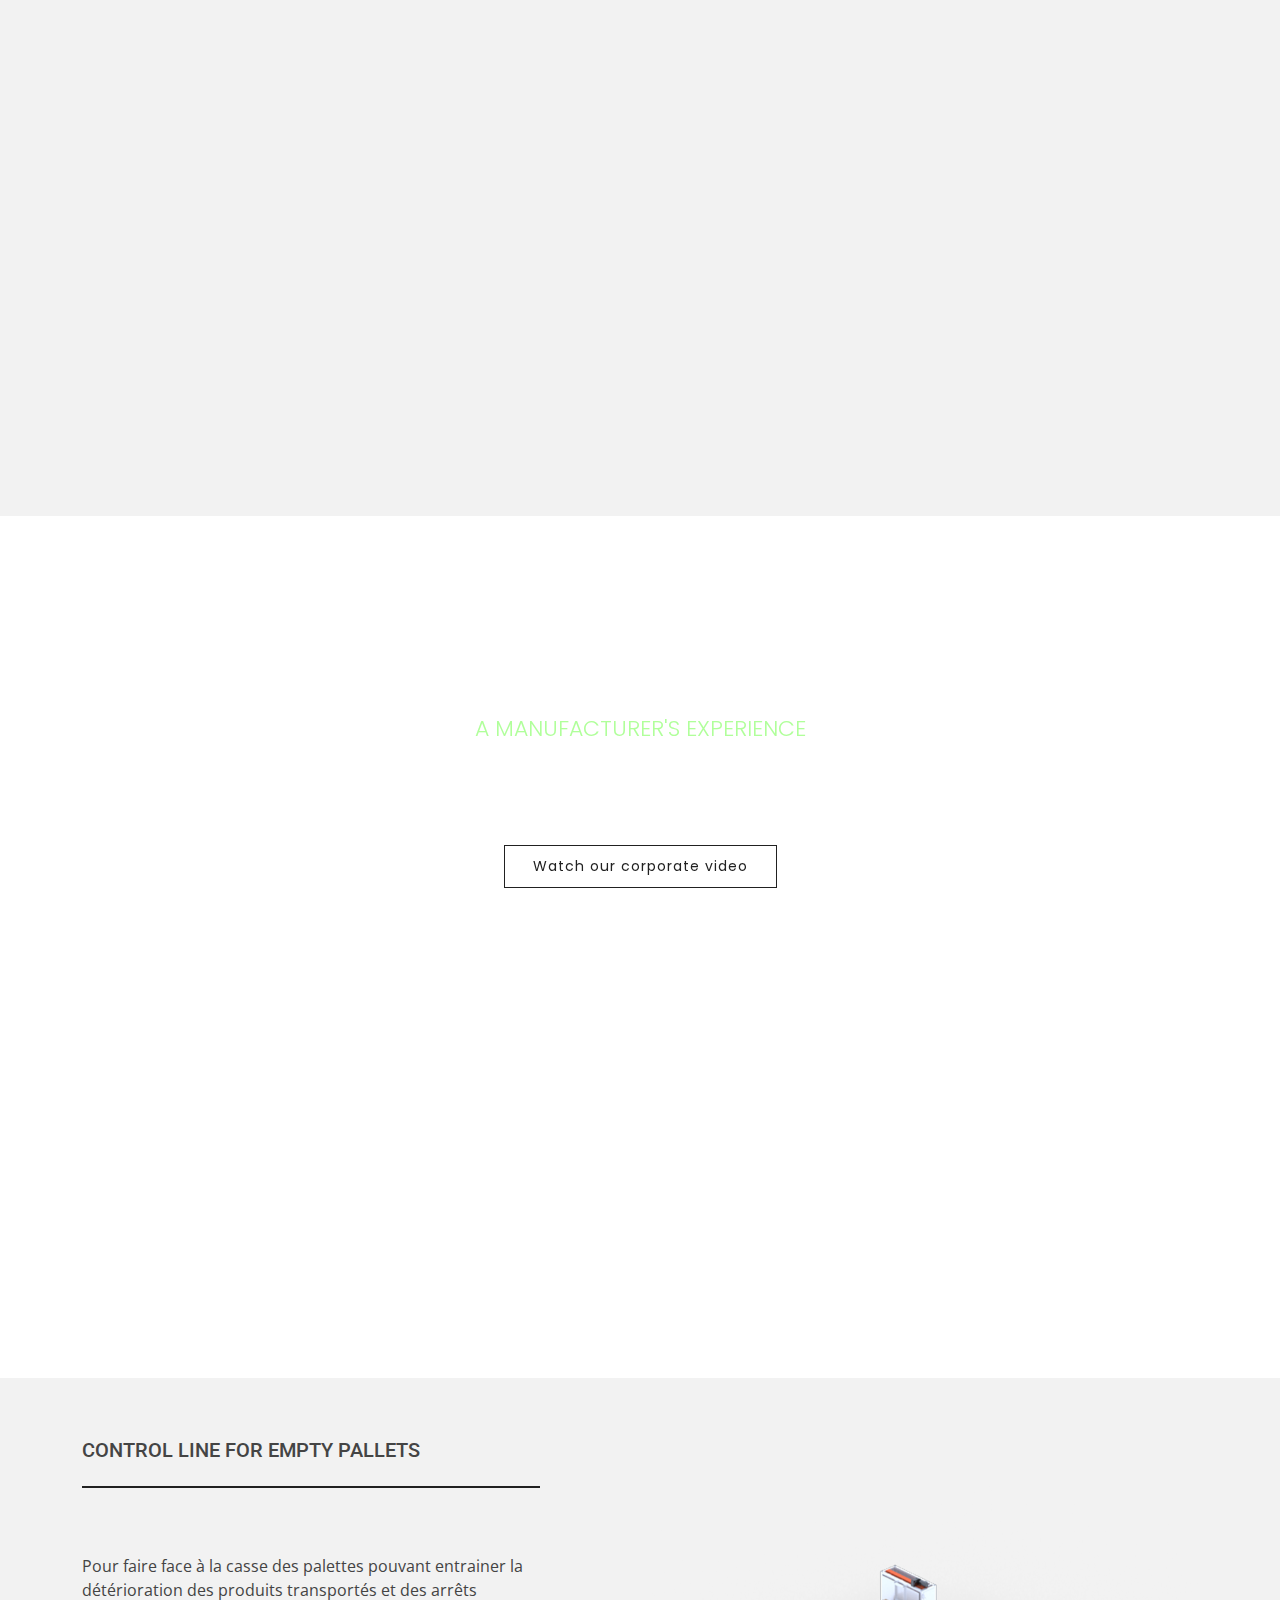
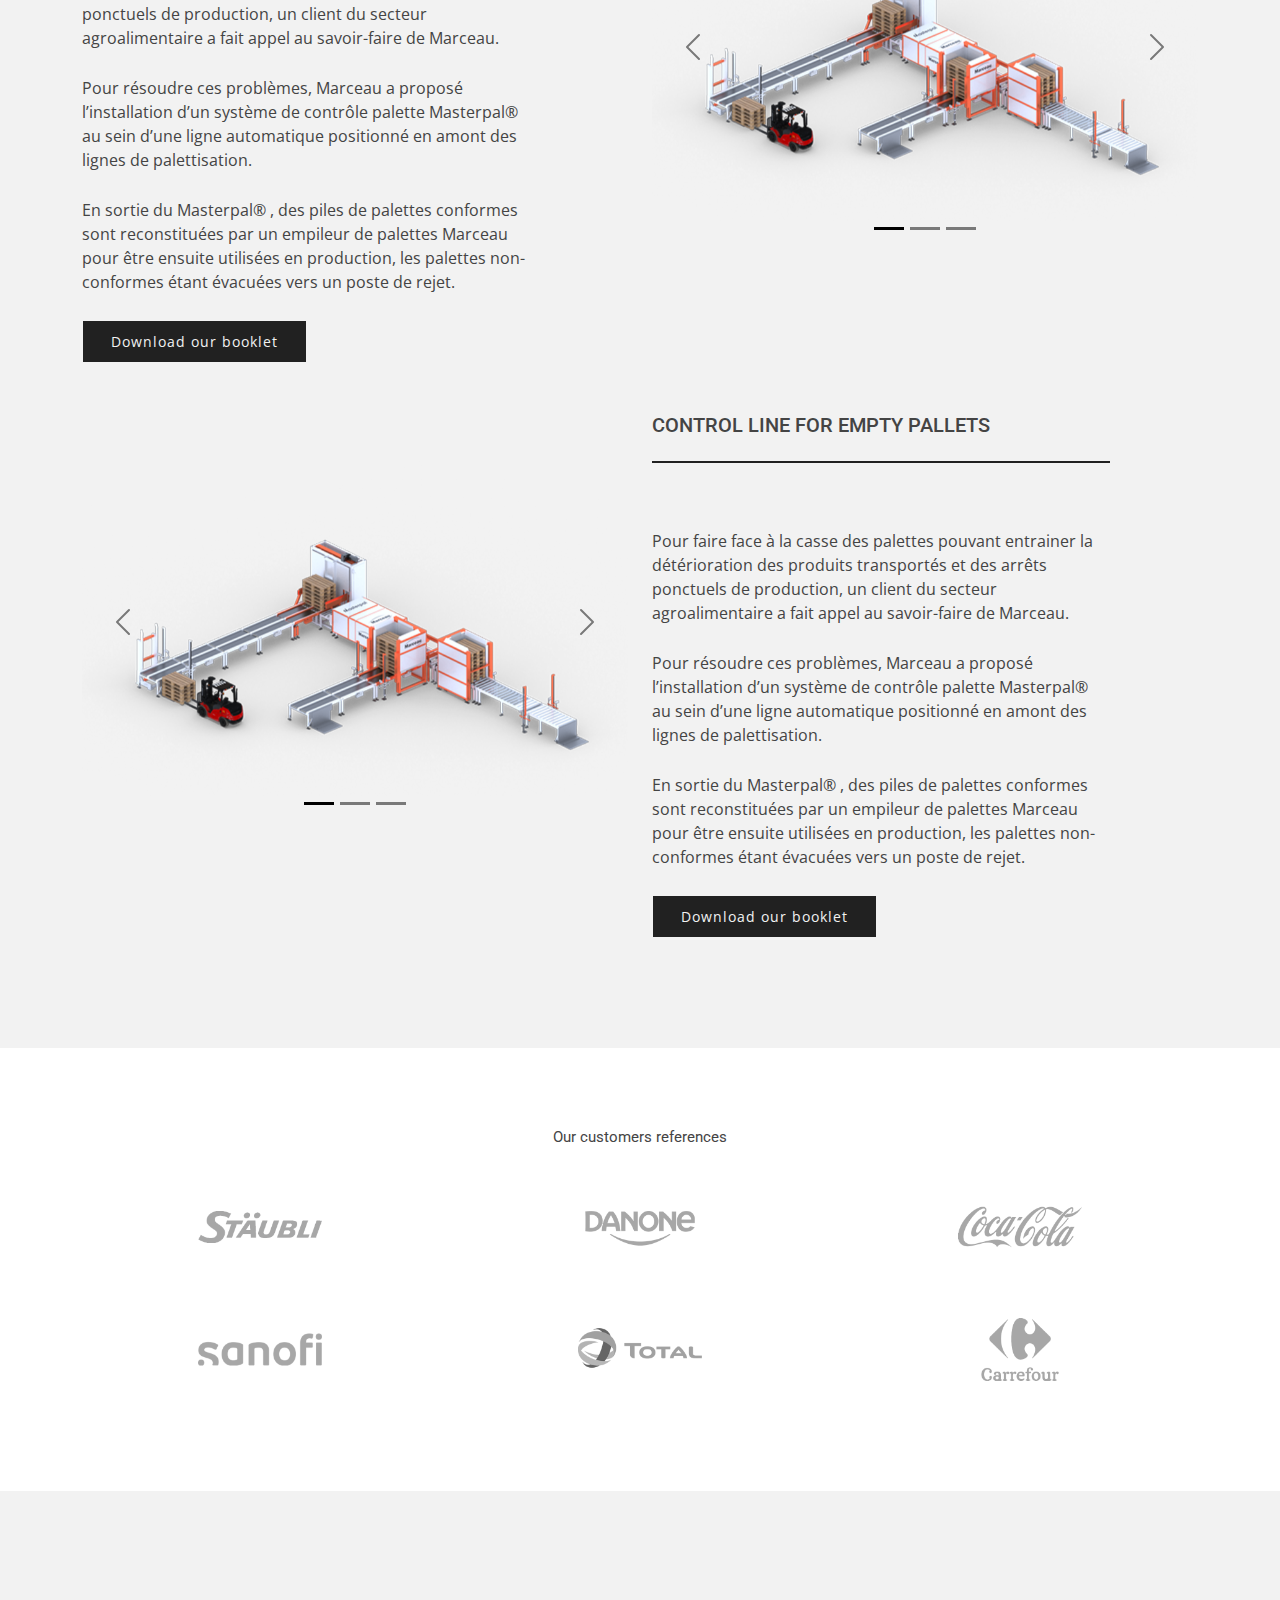
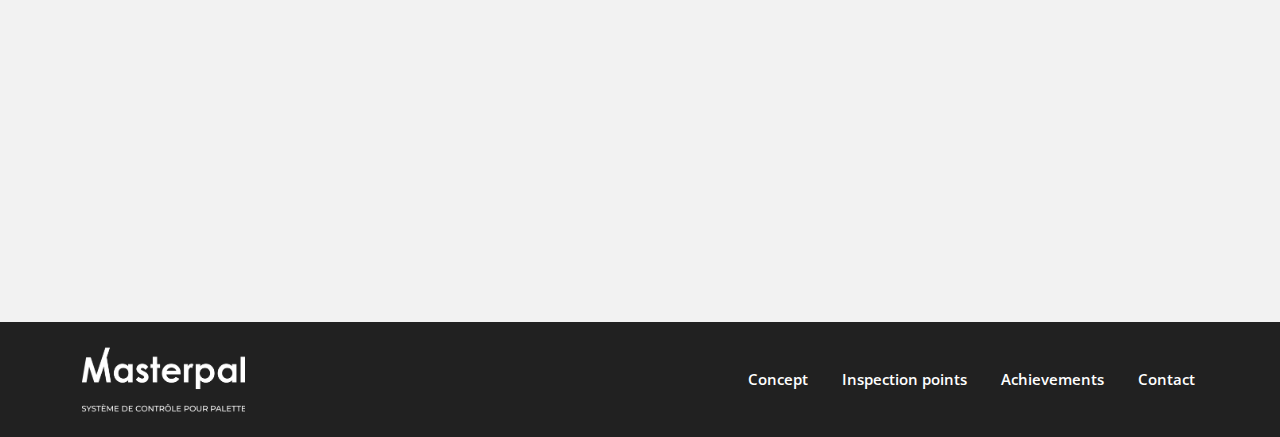
<file: en/index.html>
<!doctype html>
<html lang="en-GB">
  <head>
    <meta charset="utf-8">
    <meta name="viewport" content="width=device-width, initial-scale=1">
    <title>Contrôle palette Masterpal®</title>
    <meta content="Masterpal® est une solution de contrôle palette automatisé." name="description">
    <meta content="controle, palette, contrôle, palettes" name="keywords">
  
    <!-- Favicons -->
    <link href="../assets/img/favicon.png" rel="icon">
    <link href="../assets/img/apple-touch-icon.png" rel="apple-touch-icon">
  
    <!-- Google Fonts -->
    <link href="https://fonts.googleapis.com/css?family=Open+Sans:300,300i,400,400i,600,600i,700,700i|Roboto:300,300i,400,400i,500,500i,600,600i,700,700i|Poppins:300,300i,400,400i,500,500i,600,600i,700,700i" rel="stylesheet">
   
    <!-- Bootstrap link -->    
    <link href="../assets/vendor/bootstrap/css/bootstrap.min.css" rel="stylesheet">
    <link href="../assets/vendor/bootstrap-icons/bootstrap-icons.css" rel="stylesheet">
    <link href="../assets/vendor/boxicons/css/boxicons.min.css" rel="stylesheet">

    <!-- Main CSS File -->
    <link href="../assets/css/style.css" rel="stylesheet">
    
    <!-- VendorSS File -->
    <link rel="stylesheet" type="text/css" href="../assets/vendor/fancybox/dist/jquery.fancybox.min.css">
    <link href="https://unpkg.com/aos@2.3.1/dist/aos.css" rel="stylesheet">


  </head>

  <body data-aos-easing="ease-in-out" data-aos-duration="1000" data-aos-delay="0">

  <!-- ======= Top Bar ======= -->
  <section id="topbar" class="d-flex align-items-center">
    <div class="container d-flex justify-content-center justify-content-md-between">
      <div id ="version-info"class="version-info d-flex align-items-center">
        <a class="version d-flex align-items-center" href="../../MASTERPAL/index.html">FR</a>
        <a class="version active d-flex align-items-center" href="index.html">EN</a>
      </div>

      <div class="social-links d-none d-md-flex align-items-center justify-content-center">
        <a href="https://www.youtube.com/@marceausas7017" target="_blank" class="youtube d-flex align-items-center">Discover our YouTube channel<i class="align-items-center bi bi-youtube"></i></a>
      </div>
    </div>
  </section>

  <!-- ======= Header ======= -->
  <header id="header" class="d-flex align-items-center">
    <div class="container d-flex align-items-center justify-content-between">

      <a href="index.html" class="logo"><img src="../assets/img/logo-marceau-en.png" alt=""></a>

      <nav id="navbar" class="navbar">
        <ul>
          <img src="../assets/img/logo.png" alt="" class="logo img-fluid">
          <li><a class="nav-link scrollto active" href="#hero">Concept</a></li>
          <li><a class="nav-link scrollto" href="#pdc-section">Inspection points</a></li>
          <li><a class="nav-link scrollto " href="#applications-section">Achievements</a></li>
          <li><a class="nav-link scrollto" href="#footer">Contact</a></li>
        </ul>
        <i class="bi bi-list mobile-nav-toggle"></i>
      </nav><!-- .navbar -->

    </div>
  </header><!-- End Header -->

  <!-- ======= Hero Section ======= -->
  <section id="hero" class="d-flex align-items-center">
    <div class="container" data-aos="fade" data-aos-delay="100" data-aos-duration = "800">
      <div class="row">
        <div class="col-xl-8 col-md-12 blur">
          <h1>AUTOMATIC PALLET CONTROL SYSTEM</h1>
          <h2>INCREASE YOUR PRODUCTIVITY BY DETECTING NON-COMPLIANT PALLETS.</h2>
          <h3>Masterpal allows to detect the non-conformity of a pallet and to put it aside, before it blocks your automated systems or your storage racks.</h3>
          <div class="d-flex justify-content-start">
            <a href="#pdc-section" class="btn-get-started scrollto">Control for empty pallet</a>
            <a href="#pdc-section" class="btn-get-started scrollto">Control for loaded pallet</a>
          </div>
       </div>
    </div>
   </div>

  </section><!-- End Hero -->

  <main id="main">
  <!-- ======= Points de controle Section ======= -->
  <section id="pdc-section" class="pdc-section section-bg">
    <div class="container" data-aos="fade-up" data-aos-delay="100" data-aos-duration = "800">

      <div class="row justify-content-center">
        <div class="col-lg-7 col-md-12 text-center ">
          <h2>Fully customizable control points</h2>
          <h3>A custom configuration according to the defects you want to detect.</h3>
        </div>
      </div>

      <div class="row justify-content-between">
        <div class="col-xl-6 col-lg-12 d-flex flex-column" data-aos="fade-up" data-aos-delay="300" data-aos-duration = "800">
          <div class="product-cards">
            <div class="vid-container">
              <iframe src="https://www.youtube-nocookie.com/embed//Y-4fvv_xY_g?showinfo=0&modestbranding=1&controls=1&rel=0" width="100%" height="300px" class="embed-responsive-item" frameborder="0" allow="accelerometer; autoplay; clipboard-write; encrypted-media; gyroscope; picture-in-picture"allowfullscreen showinfo="0"></iframe>
              </div>   
          
            <div class="card-info">
              <h4>Control points available for empty pallet:</h4>
              <hr>
            </div>
            <div class="accordion-list">
              <ul>
                <li>
                  <a data-bs-toggle="collapse" class="collapsed" data-bs-target="#accordion-list-1">Présence et/ou intégrité des : frises | semelles | plots<i class="bx bx-chevron-down icon-show"></i><i class="bx bx-chevron-up icon-close"></i></a>
                  <div id="accordion-list-1" class="collapse" data-bs-parent=".accordion-list">
                    <p>
                      Lorem ipsum dolor sit amet, consectetur adipiscing elit. Nullam ac urna fermentum, consectetur felis nec, tempus orci. Curabitur neque ex, efficitur eu sagittis non, dapibus vitae nibh.                     </p>

                </li>

                <li>
                  <a data-bs-toggle="collapse" data-bs-target="#accordion-list-2" class="collapsed">Fixation des semelles inférieures<i class="bx bx-chevron-down icon-show"></i><i class="bx bx-chevron-up icon-close"></i></a>
                  <div id="accordion-list-2" class="collapse" data-bs-parent=".accordion-list">
                    <p>
                      Lorem ipsum dolor sit amet, consectetur adipiscing elit. Nullam ac urna fermentum, consectetur felis nec, tempus orci. Curabitur neque ex, efficitur eu sagittis non, dapibus vitae nibh.                     </p>
                  </div>
                </li>

                <li>
                  <a data-bs-toggle="collapse" data-bs-target="#accordion-list-3" class="collapsed">Passage de frouche<i class="bx bx-chevron-down icon-show"></i><i class="bx bx-chevron-up icon-close"></i></a>
                  <div id="accordion-list-3" class="collapse" data-bs-parent=".accordion-list">
                    <p>
                      Lorem ipsum dolor sit amet, consectetur adipiscing elit. Nullam ac urna fermentum, consectetur felis nec, tempus orci. Curabitur neque ex, efficitur eu sagittis non, dapibus vitae nibh.                     </p>
                  </div>
                </li>

                <li>
                  <a data-bs-toggle="collapse" data-bs-target="#accordion-list-4" class="collapsed">Solidité de la palette<i class="bx bx-chevron-down icon-show"></i><i class="bx bx-chevron-up icon-close"></i></a>
                  <div id="accordion-list-4" class="collapse" data-bs-parent=".accordion-list">
                    <p>
                      Lorem ipsum dolor sit amet, consectetur adipiscing elit. Nullam ac urna fermentum, consectetur felis nec, tempus orci. Curabitur neque ex, efficitur eu sagittis non, dapibus vitae nibh.                     </p>
                  </div>
                </li>

                <li>
                  <a data-bs-toggle="collapse" data-bs-target="#accordion-list-6" class="collapsed">Détection couleur de la palette<i class="bx bx-chevron-down icon-show"></i><i class="bx bx-chevron-up icon-close"></i></a>
                  <div id="accordion-list-6" class="collapse" data-bs-parent=".accordion-list">
                    <p>
                      Lorem ipsum dolor sit amet, consectetur adipiscing elit. Nullam ac urna fermentum, consectetur felis nec, tempus orci. Curabitur neque ex, efficitur eu sagittis non, dapibus vitae nibh.                     </p>
                  </div>
                </li>
                <li>
                  <a data-bs-toggle="collapse" data-bs-target="#accordion-list-7" class="collapsed">Contrôle d'hygrométrie<i class="bx bx-chevron-down icon-show"></i><i class="bx bx-chevron-up icon-close"></i></a>
                  <div id="accordion-list-7" class="collapse" data-bs-parent=".accordion-list">
                    <p>
                      Lorem ipsum dolor sit amet, consectetur adipiscing elit. Nullam ac urna fermentum, consectetur felis nec, tempus orci. Curabitur neque ex, efficitur eu sagittis non, dapibus vitae nibh.                     </p>
                  </div>
                </li>
                <li>
                  <a data-bs-toggle="collapse" data-bs-target="#accordion-list-8" class="collapsed">Contrôle dimensions de la palette<i class="bx bx-chevron-down icon-show"></i><i class="bx bx-chevron-up icon-close"></i></a>
                  <div id="accordion-list-8" class="collapse" data-bs-parent=".accordion-list">
                    <p>
                      Lorem ipsum dolor sit amet, consectetur adipiscing elit. Nullam ac urna fermentum, consectetur felis nec, tempus orci. Curabitur neque ex, efficitur eu sagittis non, dapibus vitae nibh.                     </p>
                  </div>
                </li>

              </ul>
            </div>
            </div>

        </div>
        <div class="col-xl-6 col-lg-12 d-flex flex-column" data-aos="fade-up" data-aos-delay="300" data-aos-duration = "800">
          <div class="product-cards">
            <div class="vid-container">
              <iframe src="https://www.youtube-nocookie.com/embed//3D3xHaFA0-4?showinfo=0&modestbranding=1&controls=1&rel=0" width="100%" height="300px" frameborder="0" allow="accelerometer; autoplay; clipboard-write; encrypted-media; gyroscope; picture-in-picture"allowfullscreen></iframe>
              </div> 
          <div class="card-info">
              <h4>Control points available for loaded pallet:</h4>
              <hr>
            </div>
            <div class="accordion-list2">
              <ul>
                <li>
                  <a data-bs-toggle="collapse" class="collapsed" data-bs-target="#accordion-list-9">Load overflow control<i class="bx bx-chevron-down icon-show"></i><i class="bx bx-chevron-up icon-close"></i></a>
                  <div id="accordion-list-9" class="collapse" data-bs-parent=".accordion-list2">
                    <p>
                      Lorem ipsum dolor sit amet, consectetur adipiscing elit. Nullam ac urna fermentum, consectetur felis nec, tempus orci. Curabitur neque ex, efficitur eu sagittis non, dapibus vitae nibh.                     </p>

                </li>

                <li>
                  <a data-bs-toggle="collapse" data-bs-target="#accordion-list-10" class="collapsed">Fixation of the lower soles<i class="bx bx-chevron-down icon-show"></i><i class="bx bx-chevron-up icon-close"></i></a>
                  <div id="accordion-list-10" class="collapse" data-bs-parent=".accordion-list2">
                    <p>
                      Lorem ipsum dolor sit amet, consectetur adipiscing elit. Nullam ac urna fermentum, consectetur felis nec, tempus orci. Curabitur neque ex, efficitur eu sagittis non, dapibus vitae nibh.                     </p>
                  </div>
                </li>

                <li>
                  <a data-bs-toggle="collapse" data-bs-target="#accordion-list-11" class="collapsed">Fork passage<i class="bx bx-chevron-down icon-show"></i><i class="bx bx-chevron-up icon-close"></i></a>
                  <div id="accordion-list-11" class="collapse" data-bs-parent=".accordion-list2">
                    <p>
                      Lorem ipsum dolor sit amet, consectetur adipiscing elit. Nullam ac urna fermentum, consectetur felis nec, tempus orci. Curabitur neque ex, efficitur eu sagittis non, dapibus vitae nibh.                     </p>
                  </div>
                </li>

                <li>
                  <a data-bs-toggle="collapse" data-bs-target="#accordion-list-12" class="collapsed">Solidity and integrity of the pallet<i class="bx bx-chevron-down icon-show"></i><i class="bx bx-chevron-up icon-close"></i></a>
                  <div id="accordion-list-12" class="collapse" data-bs-parent=".accordion-list2">
                    <p>
                      Lorem ipsum dolor sit amet, consectetur adipiscing elit. Nullam ac urna fermentum, consectetur felis nec, tempus orci. Curabitur neque ex, efficitur eu sagittis non, dapibus vitae nibh.                     </p>
                  </div>
                </li>

                <li>
                  <a data-bs-toggle="collapse" data-bs-target="#accordion-list-13" class="collapsed">Load weight control<i class="bx bx-chevron-down icon-show"></i><i class="bx bx-chevron-up icon-close"></i></a>
                  <div id="accordion-list-13" class="collapse" data-bs-parent=".accordion-list2">
                    <p>
                      Lorem ipsum dolor sit amet, consectetur adipiscing elit. Nullam ac urna fermentum, consectetur felis nec, tempus orci. Curabitur neque ex, efficitur eu sagittis non, dapibus vitae nibh.                     </p>
                  </div>
                </li>
                <li>
                  <a data-bs-toggle="collapse" data-bs-target="#accordion-list-14" class="collapsed">Label control (RFID, barcode etc.)<i class="bx bx-chevron-down icon-show"></i><i class="bx bx-chevron-up icon-close"></i></a>
                  <div id="accordion-list-14" class="collapse" data-bs-parent=".accordion-list2">
                    <p>
                      Lorem ipsum dolor sit amet, consectetur adipiscing elit. Nullam ac urna fermentum, consectetur felis nec, tempus orci. Curabitur neque ex, efficitur eu sagittis non, dapibus vitae nibh.                     </p>
                  </div>
                </li>

              </ul>
            </div>
          </div>

        </div>
      </div>

    </div>
  </section><!-- Points de controle Section -->

  <!-- ======= Banner Marceau ======= -->
  <section id="marceau" class="marceau">
    <div class="container">

      <div class="row justify-content-center">

        <div class="col-lg-12 text-center align-self-center">
          <div class="d-md-flex justify-content-center">
            <img src="../assets/img/logo-marceau.png" class="banner-logo d-block" alt="...">              
          </div>
          <h3>A manufacturer's experience</h3>
          <h4>expertise | robustness | innovation</h4>
          <div class="row align-self-center">
            <div class="d-md-flex justify-content-center">
                <a href="https://www.youtube.com/watch?v=3RE5rvmqClE" data-fancybox class="btn-get-started scrollto">Watch our corporate video</a>
            </div>
          </div>
        </div>
      </div>

    </div>

  </section><!-- End Banner Marceau Section -->

  <!-- ======= Applications Section ======= -->
  <section id="applications-section" class="applications-section">
    <div class="container" data-aos="fade" data-aos-delay="100" data-aos-duration = "800">

      <div class="row justify-content-center">
        <div class="col-lg-7 col-md-12 text-center ">
          <h2 class="h2-title">Our achievements</h2>
          <h3 class="h3-title">For over 40 years, the company <a href="https://marceau.fr" target="_blank">MARCEAU</a> has specialized in the design of continuous handling systems.</h3>
        </div>
      </div>
      <div class="row align-self-center">
        <div class="d-flex justify-content-evenly align-self-center nav nav-tabs" id="nav-tab" role="tablist">
          <button class="col-6 col-sm-12 btn-get-started nav-link active" id="nav-home-tab" data-bs-toggle="tab" data-bs-target="#nav-home" type="button" role="tab" aria-controls="nav-pv" aria-selected="true">Our achievements for the control of empty pallets</button>
          <button class="col-6 col-sm-12 btn-get-started nav-link" id="nav-profile-tab" data-bs-toggle="tab" data-bs-target="#nav-profile" type="button" role="tab" aria-controls="nav-pc" aria-selected="false">Our achievements for the control of palletized loads</button>
        </div>
    </div>

      
    </div>
      
      <div class="tab-content" id="nav-tabContent">

        <div class="gallery-real tab-pane fade show active" id="nav-home" role="tabpanel" aria-labelledby="nav-pv-tab">
          <div class="container">
          <div class="row justify-content-between">
          <div class="info-realisation col-xl-6 col-lg-12 order-xl-first order-last d-flex flex-column align-self-center">
              <h4>Control line for empty pallets</h4>
              <hr class="separateur">
              <div class="description">
              <p>Pour faire face à la casse des palettes pouvant entrainer la détérioration des produits transportés et des arrêts ponctuels de production, un client du secteur agroalimentaire a fait appel au savoir-faire de Marceau.</p>
              <p>Pour résoudre ces problèmes, Marceau a proposé l’installation d’un système de contrôle palette Masterpal® au sein d’une ligne automatique positionné en amont des lignes de palettisation.</p>
              <p>En sortie du Masterpal® , des piles de palettes conformes sont reconstituées par un empileur de palettes Marceau pour être ensuite utilisées en production, les palettes non-conformes étant évacuées vers un poste de rejet.</p>
              <a href="https://marceau.fr/fr/demandez-un-devis.html" target="_blank" class="btn-application text-center justify-content-around">Download our booklet</a>
            </div>
          </div>
            <div class="col-xl-6 col-lg-12 d-flexflex-column">

              <div id="carouselExampleDark" class="carousel carousel-dark slide" data-bs-ride="carousel">
                <div class="carousel-indicators">
                  <button type="button" data-bs-target="#carouselExampleDark" data-bs-slide-to="0" class="active" aria-current="true" aria-label="Slide 1"></button>
                  <button type="button" data-bs-target="#carouselExampleDark" data-bs-slide-to="1" aria-label="Slide 2"></button>
                  <button type="button" data-bs-target="#carouselExampleDark" data-bs-slide-to="2" aria-label="Slide 3"></button>
                </div>
                <div class="carousel-inner">
                  <div class="carousel-item active" data-bs-interval="10000">
                    <img src="../assets/img/MASTERPAL-PV-1.png" class="d-block w-100" alt="...">
                  </div>
                  <div class="carousel-item" data-bs-interval="2000">
                    <img src="../assets/img/MASTERPAL-PV-1.png" class="d-block w-100" alt="...">
                  </div>
                  <div class="carousel-item">
                    <img src="../assets/img/MASTERPAL-PV-1.png" class="d-block w-100" alt="...">
                  </div>

                </div>
                <button class="carousel-control-prev" type="button" data-bs-target="#carouselExampleDark" data-bs-slide="prev">
                  <span class="carousel-control-prev-icon" aria-hidden="true"></span>
                  <span class="visually-hidden">Previous</span>
                </button>
                <button class="carousel-control-next" type="button" data-bs-target="#carouselExampleDark" data-bs-slide="next">
                  <span class="carousel-control-next-icon" aria-hidden="true"></span>
                  <span class="visually-hidden">Next</span>
                </button>
              </div>

            </div>
          </div>
          <div class="row justify-content-between">
            <div class="col-xl-6 col-lg-12 d-flex flex-column">

              <div id="carouselExampleDark3" class="carousel carousel-dark slide" data-bs-ride="carousel3">
                <div class="carousel-indicators">
                  <button type="button" data-bs-target="#carouselExampleDark3" data-bs-slide-to="0" class="active" aria-current="true" aria-label="Slide 1"></button>
                  <button type="button" data-bs-target="#carouselExampleDark3" data-bs-slide-to="1" aria-label="Slide 2"></button>
                  <button type="button" data-bs-target="#carouselExampleDark3" data-bs-slide-to="2" aria-label="Slide 3"></button>
                </div>
                <div class="carousel-inner">
                  <div class="carousel-item active" data-bs-interval="10000">
                    <img src="../assets/img/MASTERPAL-PV-1.png" class="d-block w-100" alt="...">
                  </div>
                  <div class="carousel-item" data-bs-interval="2000">
                    <img src="../assets/img/MASTERPAL-PV-1.png" class="d-block w-100" alt="...">
                  </div>
                  <div class="carousel-item">
                    <img src="../assets/img/MASTERPAL-PV-1.png" class="d-block w-100" alt="...">
                  </div>

                </div>
                <button class="carousel-control-prev" type="button" data-bs-target="#carouselExampleDark3" data-bs-slide="prev">
                  <span class="carousel-control-prev-icon" aria-hidden="true"></span>
                  <span class="visually-hidden">Previous</span>
                </button>
                <button class="carousel-control-next" type="button" data-bs-target="#carouselExampleDark3" data-bs-slide="next">
                  <span class="carousel-control-next-icon" aria-hidden="true"></span>
                  <span class="visually-hidden">Next</span>
                </button>
              </div>

            </div>
          <div class="info-realisation col-xl-6 col-lg-12 d-flex flex-column align-self-center">
              <h4>Control line for empty pallets</h4>
              <hr class="separateur">
              <div class="description">
              <p>Pour faire face à la casse des palettes pouvant entrainer la détérioration des produits transportés et des arrêts ponctuels de production, un client du secteur agroalimentaire a fait appel au savoir-faire de Marceau.</p>
              <p>Pour résoudre ces problèmes, Marceau a proposé l’installation d’un système de contrôle palette Masterpal® au sein d’une ligne automatique positionné en amont des lignes de palettisation.</p>
              <p>En sortie du Masterpal® , des piles de palettes conformes sont reconstituées par un empileur de palettes Marceau pour être ensuite utilisées en production, les palettes non-conformes étant évacuées vers un poste de rejet.</p>
              <a href="https://marceau.fr/fr/demandez-un-devis.html" target="_blank" class="btn-application text-center justify-content-around">Download our booklet</a>
            </div>
          </div>
          </div>
        </div>
        </div>
       <div class="gallery-real tab-pane fade" id="nav-profile" role="tabpanel" aria-labelledby="nav-pc-tab">
          <div class="container">
            <div class="row justify-content-between">
              <div class="info-realisation col-xl-6 col-lg-12 order-xl-first order-last d-flex flex-column align-self-center">
                <h4>Control line for loaded pallets</h4>
                <hr class="separateur">
                <div class="description">
                <p>Pour faire face à la casse des palettes pouvant entrainer la détérioration des produits transportés et des arrêts ponctuels de production, un client du secteur agroalimentaire a fait appel au savoir-faire de Marceau.</p>
                <p>Pour résoudre ces problèmes, Marceau a proposé l’installation d’un système de contrôle palette Masterpal® au sein d’une ligne automatique positionné en amont des lignes de palettisation.</p>
                <p>En sortie du Masterpal® , des piles de palettes conformes sont reconstituées par un empileur de palettes Marceau pour être ensuite utilisées en production, les palettes non-conformes étant évacuées vers un poste de rejet.</p>
                <a href="https://marceau.fr/fr/demandez-un-devis.html" target="_blank" class="btn-application text-center justify-content-around">Download our booklet</a>
              </div>
            </div>
              <div class="col-xl-6 col-lg-12 d-flex flex-column">
  
                <div id="carouselExampleDark4" class="carousel carousel-dark slide" data-bs-ride="carousel4">
                  <div class="carousel-indicators">
                    <button type="button" data-bs-target="#carouselExampleDark4" data-bs-slide-to="0" class="active" aria-current="true" aria-label="Slide 1"></button>
                    <button type="button" data-bs-target="#carouselExampleDark4" data-bs-slide-to="1" aria-label="Slide 2"></button>
                    <button type="button" data-bs-target="#carouselExampleDark4" data-bs-slide-to="2" aria-label="Slide 3"></button>
                  </div>
                  <div class="carousel-inner">
                    <div class="carousel-item active" data-bs-interval="10000">
                      <img src="../assets/img/MASTERPAL-PC-1.png" class="d-block w-100" alt="...">
                    </div>
                    <div class="carousel-item" data-bs-interval="2000">
                      <img src="../assets/img/MASTERPAL-PC-1.png" class="d-block w-100" alt="...">
                    </div>
                    <div class="carousel-item">
                      <img src="../assets/img/MASTERPAL-PC-1.png" class="d-block w-100" alt="...">
                    </div>
  
                  </div>
                  <button class="carousel-control-prev" type="button" data-bs-target="#carouselExampleDark4" data-bs-slide="prev">
                    <span class="carousel-control-prev-icon" aria-hidden="true"></span>
                    <span class="visually-hidden">Previous</span>
                  </button>
                  <button class="carousel-control-next" type="button" data-bs-target="#carouselExampleDark4" data-bs-slide="next">
                    <span class="carousel-control-next-icon" aria-hidden="true"></span>
                    <span class="visually-hidden">Next</span>
                  </button>
                </div>
  
              </div>
            </div>
            <div class="row justify-content-between">
              <div class="col-xl-6 col-lg-12 d-flex flex-column">
  
                <div id="carouselExampleDark2" class="carousel carousel-dark slide" data-bs-ride="carousel2">
                  <div class="carousel-indicators">
                    <button type="button" data-bs-target="#carouselExampleDark2" data-bs-slide-to="0" class="active" aria-current="true" aria-label="Slide 1"></button>
                    <button type="button" data-bs-target="#carouselExampleDark2" data-bs-slide-to="1" aria-label="Slide 2"></button>
                    <button type="button" data-bs-target="#carouselExampleDark2" data-bs-slide-to="2" aria-label="Slide 3"></button>
                  </div>
                  <div class="carousel-inner">
                    <div class="carousel-item active" data-bs-interval="10000">
                      <img src="../assets/img/MASTERPAL-PC-1.png" class="d-block w-100" alt="...">
                    </div>
                    <div class="carousel-item" data-bs-interval="2000">
                      <img src="../assets/img/MASTERPAL-PC-1.png" class="d-block w-100" alt="...">
                    </div>
                    <div class="carousel-item">
                      <img src="../assets/img/MASTERPAL-PC-1.png" class="d-block w-100" alt="...">
                    </div>
  
                  </div>
                  <button class="carousel-control-prev" type="button" data-bs-target="#carouselExampleDark2" data-bs-slide="prev">
                    <span class="carousel-control-prev-icon" aria-hidden="true"></span>
                    <span class="visually-hidden">Previous</span>
                  </button>
                  <button class="carousel-control-next" type="button" data-bs-target="#carouselExampleDark2" data-bs-slide="next">
                    <span class="carousel-control-next-icon" aria-hidden="true"></span>
                    <span class="visually-hidden">Next</span>
                  </button>
                </div>
  
              </div>
              <div class="info-realisation col-xl-6 col-lg-12 d-flex flex-column align-self-center">
                <h4>Control line for loaded pallets</h4>
                <hr class="separateur">
                <div class="description">
                <p>Pour faire face à la casse des palettes pouvant entrainer la détérioration des produits transportés et des arrêts ponctuels de production, un client du secteur agroalimentaire a fait appel au savoir-faire de Marceau.</p>
                <p>Pour résoudre ces problèmes, Marceau a proposé l’installation d’un système de contrôle palette Masterpal® au sein d’une ligne automatique positionné en amont des lignes de palettisation.</p>
                <p>En sortie du Masterpal® , des piles de palettes conformes sont reconstituées par un empileur de palettes Marceau pour être ensuite utilisées en production, les palettes non-conformes étant évacuées vers un poste de rejet.</p>
                <a href="https://marceau.fr/fr/demandez-un-devis.html" target="_blank" class="btn-application text-center justify-content-around">Download our booklet</a>
              </div>
            </div>
            </div>
          </div>
      </div>
      </div>
  </section><!-- Applications Section -->

<!-- ======= Clients Section ======= -->
<section id="clients" class="clients">
  <div class="container">
    <div class="row justify-content-center">
      <div class="col-lg-7 col-md-12 text-center ">
        <h2>Our customers references</h2>
      </div>
    </div>

    <div class="row">

      <div class="col-lg-4 col-md-4 col-4 d-flex align-items-center justify-content-center">
        <img src="../assets/img/clients/client-1.png" class="img-fluid" alt="">
      </div>

      <div class="col-lg-4 col-md-4 col-4 d-flex align-items-center justify-content-center">
        <img src="../assets/img/clients/client-2.png" class="img-fluid" alt="">
      </div>

      <div class="col-lg-4 col-md-4 col-4 d-flex align-items-center justify-content-center">
        <img src="../assets/img/clients/client-3.png" class="img-fluid" alt="">
      </div>

      <div class="col-lg-4 col-md-4 col-4 d-flex align-items-center justify-content-center">
        <img src="../assets/img/clients/client-4.png" class="img-fluid" alt="">
      </div>

      <div class="col-lg-4 col-md-4 col-4 d-flex align-items-center justify-content-center">
        <img src="../assets/img/clients/client-5.png" class="img-fluid" alt="">
      </div>

      <div class="col-lg-4 col-md-4 col-4 d-flex align-items-center justify-content-center">
        <img src="../assets/img/clients/client-6.png" class="img-fluid" alt="">
      </div>

    </div>

  </div>
</section><!-- End Clients Section -->

  <!-- ======= Contact Section ======= -->
  <section id="contact-section" class="contact-section section-bg">
    <div class="container" data-aos="fade" data-aos-delay="100" data-aos-duration = "800">

      <div class="row justify-content-center">
        <div class="col-lg-7 col-md-12 text-center ">
          <h2>A project, a quotation or a simple question?</h2>
          <h3>A global offer: from pre-project design to on-site installation, including protocol validation.</h3>
        </div>
      </div>

      <div class="d-flex justify-content-evenly align-self-center">
        <a href="https://marceau.fr/fr/demandez-un-devis.html" target="_blank" class="text-center justify-content-around btn-contact-1">Request a quote</a>
        <a href="https://marceau.fr/fr/solutions-transitique-manutention-continue.html" target="_blank" class="text-center justify-content-around btn-contact-2">Discover our other products</a>

      </div>

    </div>
  </section><!-- Contact Section -->

  </main>

    <!-- ======= Footer ======= -->
    <footer id="footer" class="footer d-flex align-items-center">
      <div class="container d-flex justify-content-center justify-content-md-between">
        <a href="index.html" class="logo"><img src="../assets/img/logo-white.png" alt=""></a>
          <nav id="navbar2" class="navbar ">
            <ul class="d-none d-md-flex align-items-center justify-content-center">
              <li><a class="nav-link scrollto" href="#hero">Concept</a></li>
              <li><a class="nav-link scrollto" href="#pdc-section">Inspection points</a></li>
              <li><a class="nav-link scrollto " href="#applications-section">Achievements</a></li>
              <li><a class="nav-link scrollto" href="#contact-section">Contact</a></li>
            </ul>
          </nav><!-- .navbar -->
        </div>
      </footer><!-- End Footer -->

    <!-- Bootstrap link -->   
    <script src="../assets/vendor/bootstrap/js/bootstrap.bundle.min.js"></script>  
      <!-- Fancybox -->
      <script src="https://code.jquery.com/jquery-3.2.1.min.js"></script>
      <script src="../assets/vendor/fancybox/dist/jquery.fancybox.min.js"></script>
      <script src="https://unpkg.com/aos@2.3.1/dist/aos.js"></script>
      <script src="https://unpkg.com/aos@2.3.1/dist/aos.js"></script>
      <script>
        AOS.init();
      </script>
      <script src="../assets/js/main.js"></script>
</body>
</html>
</file>
<file: assets/css/style.css>
/*--------------------------------------------------------------
# General
--------------------------------------------------------------*/
body {
    font-family: "Open Sans", sans-serif;
    color: #444444;
  }
  
  a {
    color: #106eea;
    text-decoration: none;
  }
  
  a:hover {
    color: #3b8af2;
    text-decoration: none;
  }
  
  h1,
  h2,
  h3,
  h4,
  h5,
  h6 {
    font-family: "Roboto", sans-serif;
  }
  
/*--------------------------------------------------------------
# Top Bar
--------------------------------------------------------------*/
#topbar {
    background: #212121;
    font-size: 14px;
    transition: all 0.5s;
    color: #fff;
    padding: 0;
    z-index: 1;
    position: relative;
  }
  
  #topbar .version-info a {
    font-style: normal;
    color: #fff;
    padding: 10px;
  }

  #topbar .version-info .active {
  background-color: #3e3e3e;
  }

  #topbar .version-info i a:hover {
    color: #fff;
    text-decoration: underline;
  }
  
  #topbar .social-links a {
    color: rgba(255, 255, 255, 0.7);
    line-height: 0;
    transition: 0.3s;
  }

  #topbar .social-links a i {
    margin-left: 10px;
    font-size: 20px;
  }
  
  #topbar .social-links a:hover {
    color: white;
  }
  
/*--------------------------------------------------------------
# Header
--------------------------------------------------------------*/
#header {
  background: #fff;
  transition: all 0.5s;
  z-index: 997;
  height: 75px;
  box-shadow: 0px 2px 15px rgba(0, 0, 0, 0.1);
  position: sticky;
  top: 0;
}

#header .logo img {
  max-height: 60px;
}

/*--------------------------------------------------------------
# Navigation Menu
--------------------------------------------------------------*/
/**
* Desktop Navigation 
*/
.navbar {
  padding: 0;
}

.navbar ul {
  margin: 0;
  padding: 0;
  display: flex;
  list-style: none;
  align-items: center;
}

.navbar li {
  position: relative;
}

.navbar>ul>li {
  white-space: nowrap;
  padding: 10px 0 10px 28px;
}

.navbar a,
.navbar a:focus {
  display: flex;
  align-items: center;
  justify-content: space-between;
  padding: 0 3px;
  font-size: 15px;
  font-weight: 600;
  color: #222222;
  white-space: nowrap;
  transition: 0.3s;
  position: relative;
}

.navbar a i,
.navbar a:focus i {
  font-size: 12px;
  line-height: 0;
  margin-left: 5px;
}

.navbar>ul>li>a:before {
  content: "";
  position: absolute;
  width: 100%;
  height: 2px;
  bottom: -6px;
  left: 0;
  background-color: #65B350;
  visibility: hidden;
  width: 0px;
  transition: all 0.3s ease-in-out 0s;
}

.navbar a:hover:before,
.navbar li:hover>a:before,
.navbar .active:before {
  visibility: visible;
  width: 100%;
}

.navbar a:hover,
.navbar .active,
.navbar .active:focus,
.navbar li:hover>a {
  color: #65B350;
}


/**
* Mobile Navigation 
*/

.mobile-nav-toggle {
  color: #212121;
  font-size: 28px;
  cursor: pointer;
  display: none;
  line-height: 0;
  transition: 0.5s;
}

.bi-x::before {
  font-size: 40px;
}


.navbar img{
  display: none;
}

@media (max-width: 991px) {
  .mobile-nav-toggle {
    display: block;
  }

  .navbar ul {
    display: none;
  }
  .navbar img{
    display: block;
    max-height: 100px;
    margin-bottom: 30px;

  }
}

.navbar-mobile {
  position: fixed;
  overflow: hidden;
  top: 0;
  right: 0;
  left: 0;
  bottom: 0;
  background-color: #f2f2f2;
  backdrop-filter: blur(1rem);
  -webkit-backdrop-filter: blur(2rem);
  transition: 0.3s;
  z-index: 999;
}

.navbar-mobile .mobile-nav-toggle {
  position: absolute;
  top: 15px;
  right: 15px;
}

.navbar-mobile ul {
  display: flex;
  flex-direction: column;
  position: absolute;
  top: 0px;
  right: 0px;
  bottom: 0px;
  left: 0px;
  padding: 100px 0 100px 0;
  overflow-y: auto;
  transition: 0.3s;
}

.navbar-mobile ul li{
width: 100%;
padding: 0;
}


.navbar-mobile img{
  display: block;
  padding-bottom: 30px;
}

.navbar-mobile a, .navbar-mobile a:focus {
  display: block;
  padding: 10px 20px;
  font-size: 20px;
  color: #212121;
  text-align: center;
  margin: auto;
}

.navbar-mobile a:hover:before, .navbar-mobile li:hover > a:before, .navbar-mobile .active:before {
  visibility: hidden;
}
.navbar-mobile a:hover, .navbar-mobile .active, .navbar-mobile li:hover > a {
  color: #212121;
  background-color: #fff;
  width: 100%;
}

/*--------------------------------------------------------------
# Hero Section
--------------------------------------------------------------*/
#hero {
  width: 100%;
  height: 90vh;
  background: url("../img/hero-bg.png") top center;
  background-size: cover;
  position: relative;
}

#hero:before {
  content: "";
  background: rgba(0, 0, 0, 0.478);
  position: absolute;
  bottom: 0;
  top: 0;
  left: 0;
  right: 0;
}

#hero .container {
  position: relative;
  margin: 0;
  padding: 0;
}

#hero .container .blur{
position: relative;
padding: 50px 50px 50px 200px;
background: rgba(30, 136, 48, 0.165);
backdrop-filter: blur(4px);
}


#hero h1 {
  margin: 0;
  font-size: 18px;
  font-weight: 300;
  color: #b0ff9a;
  font-family: "Poppins", sans-serif;
}

#hero h2 {
  color: #ffffff;
  margin: 30px 0 30px 0;
  font-size: 35px;
  font-weight: 400;
}

#hero h3 {
  color: #ffffff;
  margin: 5px 0 30px 0;
  font-size: 18px;
  font-weight: 300;
}

#hero .btn-get-started {
  font-family: "Poppins", sans-serif;
  font-weight: 300;
  font-size: 14px;
  letter-spacing: 1px;
  display: inline-block;
  padding: 10px 28px;
  border:1px solid;
  transition: 0.5s;
  color: #fff;
  margin-right: 25px;
}

#hero .btn-get-started:hover {
  background: #ffffff;
  color: #212121;
  border:1px solid;
  border-color: #ffffff;
  transition: 0.5s;
}

@media (min-width: 1024px) {
  #hero {
    background-attachment: fixed;
  }
}

@media (max-width: 768px) {
  #hero {
    height: 100vh;
  }

  #hero .container .blur{
    padding: 20px;
    background: rgba(30, 136, 48, 0.165);
    backdrop-filter: blur(4px);
    }

  #hero h1 {
    font-size: 20px;
  }

  #hero h2 {
    font-size: 18px;
    margin-bottom: 30px;
  }

  #hero h3 {
    font-size: 14px;
    margin-bottom: 30px;
  }

  #hero .btn-get-started {
    font-size: 11px;
  }
}

/*--------------------------------------------------------------
# Sections General
--------------------------------------------------------------*/
section {
  padding: 80px 0;
  overflow: hidden;
}

.section-bg {
  background-color: #F2F2F2;
}

/*--------------------------------------------------------------
# Points de controle Section
--------------------------------------------------------------*/
.pdc-section h2 {
  font-size: 15px;
  margin-bottom: 20px;
  font-weight: 400;
}

.pdc-section h3 {
  font-size: 34px;
}

.vid-container{
  position: relative;
  width: 100%;
  padding-bottom: 56.25%;
  height: 0;
}
.vid-container iframe{
  position: absolute;
  top:0;
  left: 0;
  width: 100%;
  height: 100%;
}

.pdc-section .product-cards {
  margin-bottom: 20px;
  overflow: hidden;
  margin: 20px;
}


.pdc-section .product-cards  .card-info {
  padding: 25px 0px;
}

.pdc-section .product-cards  .card-info h4 {
  font-weight: 500;
  margin-bottom: 5px;
  font-size: 18px;
  color: #222222;
  text-transform: uppercase;
}

hr{
border: 0.5px solid;
color: #212121;
opacity: 1;
}

.pdc-section .accordion-list ul, .pdc-section .accordion-list2 ul {
  padding: 0;
  list-style: none;
}
.pdc-section .accordion-list li + li, .pdc-section .accordion-list2 li + li {
  margin-top: 15px;
}
.pdc-section .accordion-list li, .pdc-section .accordion-list2 li {
  padding: 12px;
  background: #ffffff;
  border-radius: 4px;
}
.pdc-section .accordion-list a, .pdc-section .accordion-list2 a {
  display: block;
  position: relative;
  font-size: 16px;
  line-height: 24px;
  font-weight: 400;
  padding-right: 30px;
  outline: none;
  cursor: pointer;
  color: #65B350;
}
.pdc-section .accordion-list i, .pdc-section .accordion-list2 i {
  font-size: 24px;
  position: absolute;
  right: 0;
  top: 0;
}
.pdc-section .accordion-list p, .pdc-section .accordion-list2 p {
  margin-bottom: 0;
  padding: 20px 0 0 0;
  font-size: 15px;
}
.pdc-section .accordion-list .icon-show, .pdc-section .accordion-list2 .icon-show {
  display: none;
}
.pdc-section .accordion-list a.collapsed, .pdc-section .accordion-list2 a.collapsed {
  color: #212121;
}
.pdc-section .accordion-list a.collapsed:hover, .pdc-section .accordion-list2 a.collapsed:hover {
  color: #65B350;
}
.pdc-section .accordion-list a.collapsed .icon-show, .pdc-section .accordion-list2 a.collapsed .icon-show {
  display: inline-block;
}
.pdc-section .accordion-list a.collapsed .icon-close, .pdc-section .accordion-list2 a.collapsed .icon-close {
  display: none;
}


@media (max-width: 1024px) {
.pdc-section .content, .pdc-section .accordion-list, .pdc-section .accordion-list2 {
  padding-left: 0;
  padding-right: 0;
}
}
.pdc-section .accordion-list, .pdc-section .accordion-list2  {
  padding-bottom: 30px;
}

@media (max-width: 768px) {

  .pdc-section h2 {
    font-size: 12px;
    margin-bottom: 30px;
  }

  .pdc-section h3 {
    font-size: 18px;
    margin-bottom: 30px;
  }

  .pdc-section .product-cards  .card-info h4
  {
    font-size: 14px;
    margin-bottom: 30px;
  }

}

/*--------------------------------------------------------------
# Marceau
--------------------------------------------------------------*/
.marceau .banner-logo {
  width: 20%;
  margin: 0 auto;
  padding-bottom: 40px;
  }

.marceau {
  background: url("../img/palette.png") center center no-repeat;
  background-size: cover;
  position: relative;
}

.marceau h3{
  font-size: 22px;
  font-weight: 300;
  color: #b0ff9a;
  font-family: "Poppins", sans-serif;
  text-transform: uppercase;
}

.marceau h4{
  color: #ffffff;
  margin: 30px 0 30px 0;
  font-size: 35px;
  font-weight: 400;
  text-transform: uppercase;
}

.marceau .btn-get-started {
  font-family: "Poppins", sans-serif;
  font-weight: 400;
  font-size: 14px;
  letter-spacing: 1px;
  display: inline-block;
  padding: 10px 28px;
  border:1px solid;
  transition: 0.5s;
  color: #212121;
  background: #ffffff;
}

.marceau .btn-get-started:hover {
  color: #ffffff;
  border:1px solid;
  border-color: #ffffff;
  background: none;
  transition: 0.5s;
}


@media (min-width: 1200px) {
  .marceau {
    background-attachment: fixed;
  }
}

@media (max-width: 768px) {
  .marceau {
    padding: 30px 0 ;
  }

  .marceau h3 {
    font-size: 14px;
  }

  .marceau h4 {
    font-size: 20px;
  }

  .marceau .btn-get-started {
    font-size: 11px;
  }

  .marceau .banner-logo {
    width: 60%;
    }
}


/*--------------------------------------------------------------
# Applications Section
--------------------------------------------------------------*/
.applications-section {
padding-bottom: 0;
}

.applications-section .h2-title {
  font-size: 15px;
  margin-bottom: 20px;
  font-weight: 400;
}

.applications-section .h3-title {
  font-size: 34px;
  padding-bottom: 60px;
  font-weight: 500;
}

.applications-section .h3-title a {
text-decoration: underline;
color: #444444;
font-weight: 700;
}

.nav-tabs{
  border-bottom: none;
  border-top: none;
  margin-bottom: 60px;
  --bs-nav-tabs-border-radius:0;
}

.applications-section .nav button {
  font-weight: 400;
  font-size: 14px;
  letter-spacing: 1px;
  display: inline-block;
  padding: 10px 28px;
  transition: 0.5s;
  color: #212121;
  background: #ffffff;
  border:1px solid;
  width: 45%;
}

.applications-section .nav .active {
  border:1px solid;
  color: #ffffff;
  background: #212121;
  transition: 0.5s;

}

.applications-section .nav button:hover {
  border:1px solid;
  color: #ffffff;
  background: #212121;
  transition: 0.5s;
}

.applications-section .tab-content {
width: 100%;
background-color: #f2f2f2;
padding-top: 60px;
padding-bottom: 60px;
}

.applications-section .tab-content .info-realisation{
  padding-right: 100px;
}

.applications-section .tab-content .info-realisation h4{
  text-transform: uppercase;
  font-size: 20px;
}
.applications-section .tab-content .info-realisation p{
padding-bottom: 10px;
}

.applications-section .tab-content .info-realisation a{
  font-weight: 400;
  font-size: 14px;
  letter-spacing: 1px;
  display: inline-block;
  padding: 10px 28px;
  border:1px solid;
  transition: 0.5s;
  color: #f2f2f2;
  background: #212121;
}

.applications-section .tab-content .info-realisation .description{
padding-top: 50px;
padding-bottom: 50px;
}

@media (max-width: 768px) {

  .applications-section .h2-title {
    font-size: 12px;
  }
  .applications-section .h3-title {
    font-size: 18px;
  }

  .applications-section .tab-content .info-realisation h4{
    text-transform: uppercase;
    font-size: 14px;
  }

  .applications-section .nav button {
    font-size: 11px;
  }

  .applications-section .tab-content .info-realisation {
    padding: 0 20px;
}

.applications-section .tab-content .info-realisation .description {
font-size: 14px;
}
}


/*--------------------------------------------------------------
# Clients
--------------------------------------------------------------*/
.clients {
  text-align: center;
}
.clients h2 {
  font-size: 15px;
  margin-bottom: 20px;
  font-weight: 400;
}

.clients img {
  max-width: 35%;
  display: inline-block;
  padding: 30px 0;
}

@media (max-width: 768px) {
  .clients img {
    max-width: 75%;
  }

  .clients h2 {
    font-size: 12px;
  }
}

/*--------------------------------------------------------------
# Contact
--------------------------------------------------------------*/
.contact-section h2 {
  font-size: 15px;
  margin-bottom: 20px;
  font-weight: 400;
}

.contact-section h3 {
  font-size: 34px;
  padding-bottom: 60px;
}

.contact-section .btn-contact-1 {
  font-family: "Poppins", sans-serif;
  font-weight: 400;
  font-size: 14px;
  letter-spacing: 1px;
  display: inline-block;
  padding: 10px 28px;
  border:1px solid;
  transition: 0.5s;
  color: #f2f2f2;
  background: #212121;
  width: 45%;
}
.contact-section .btn-contact-1:hover {
  border:1px solid;
  color: #212121;
  background: #f2f2f2;
  transition: 0.5s;
}

.contact-section .btn-contact-2:hover {
  border:1px solid;
  color: #ffffff;
  background: #212121;
  transition: 0.5s;
}

.contact-section .btn-contact-2 {
  font-family: "Poppins", sans-serif;
  font-weight: 400;
  font-size: 14px;
  letter-spacing: 1px;
  display: inline-block;
  padding: 10px 28px;
  border:1px solid;
  transition: 0.5s;
  color: #212121;
  background: #f2f2f2;
  width: 45%;
}

@media (max-width: 768px) {

  .contact-section h2 {
    font-size: 12px;
  }

  .contact-section h3 {
    font-size: 18px;
  }

  .contact-section .btn-contact-1 {
    font-size: 11px;
    margin: auto;
  }
  .contact-section .btn-contact-2 {
    font-size: 11px;
    margin: auto;
  }
}

/*--------------------------------------------------------------
# Footer
--------------------------------------------------------------*/
.footer {
  background: #212121;
  color: white;
  padding-top: 20px;
  padding-bottom: 20px;
}

.footer .logo img{
  display: block;
  max-height: 75px;
  text-align: center;
  align-items: center;
}

.footer .navbar a{
color: #ffffff;
}
</file>
